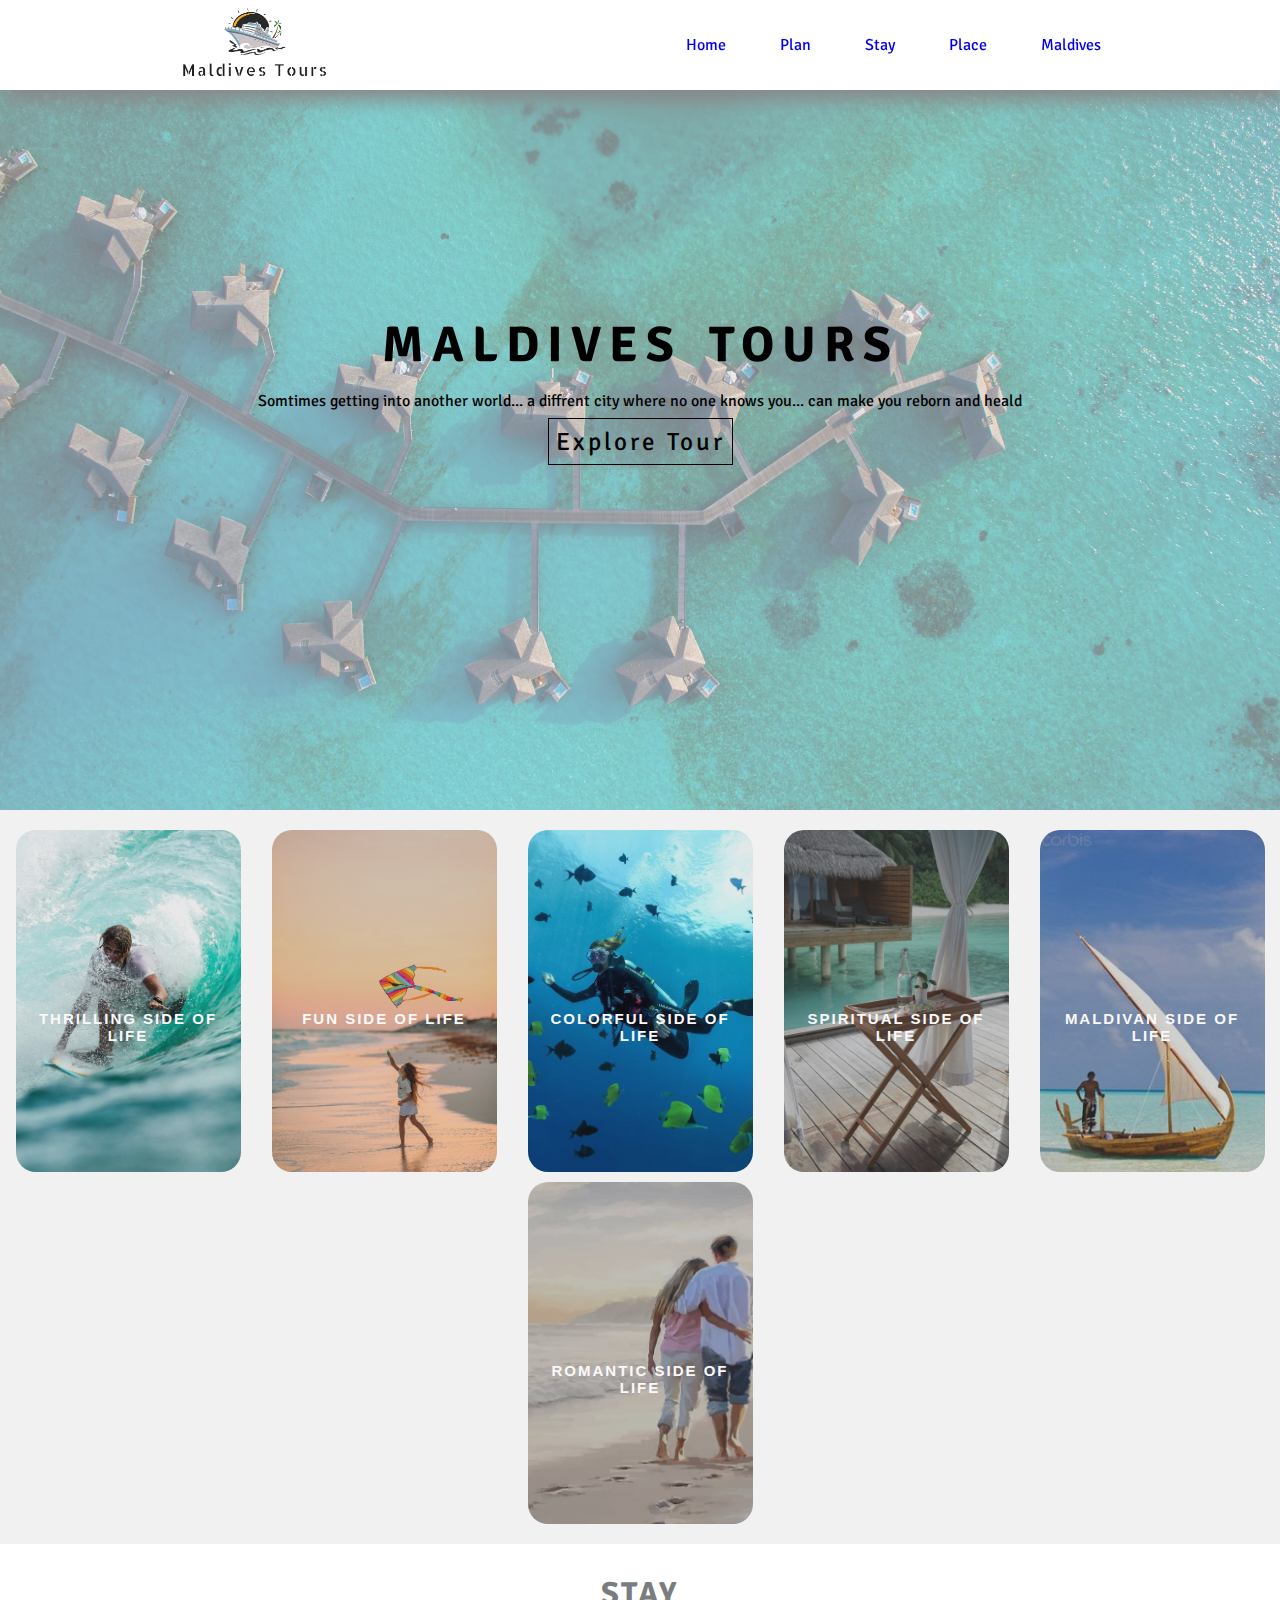
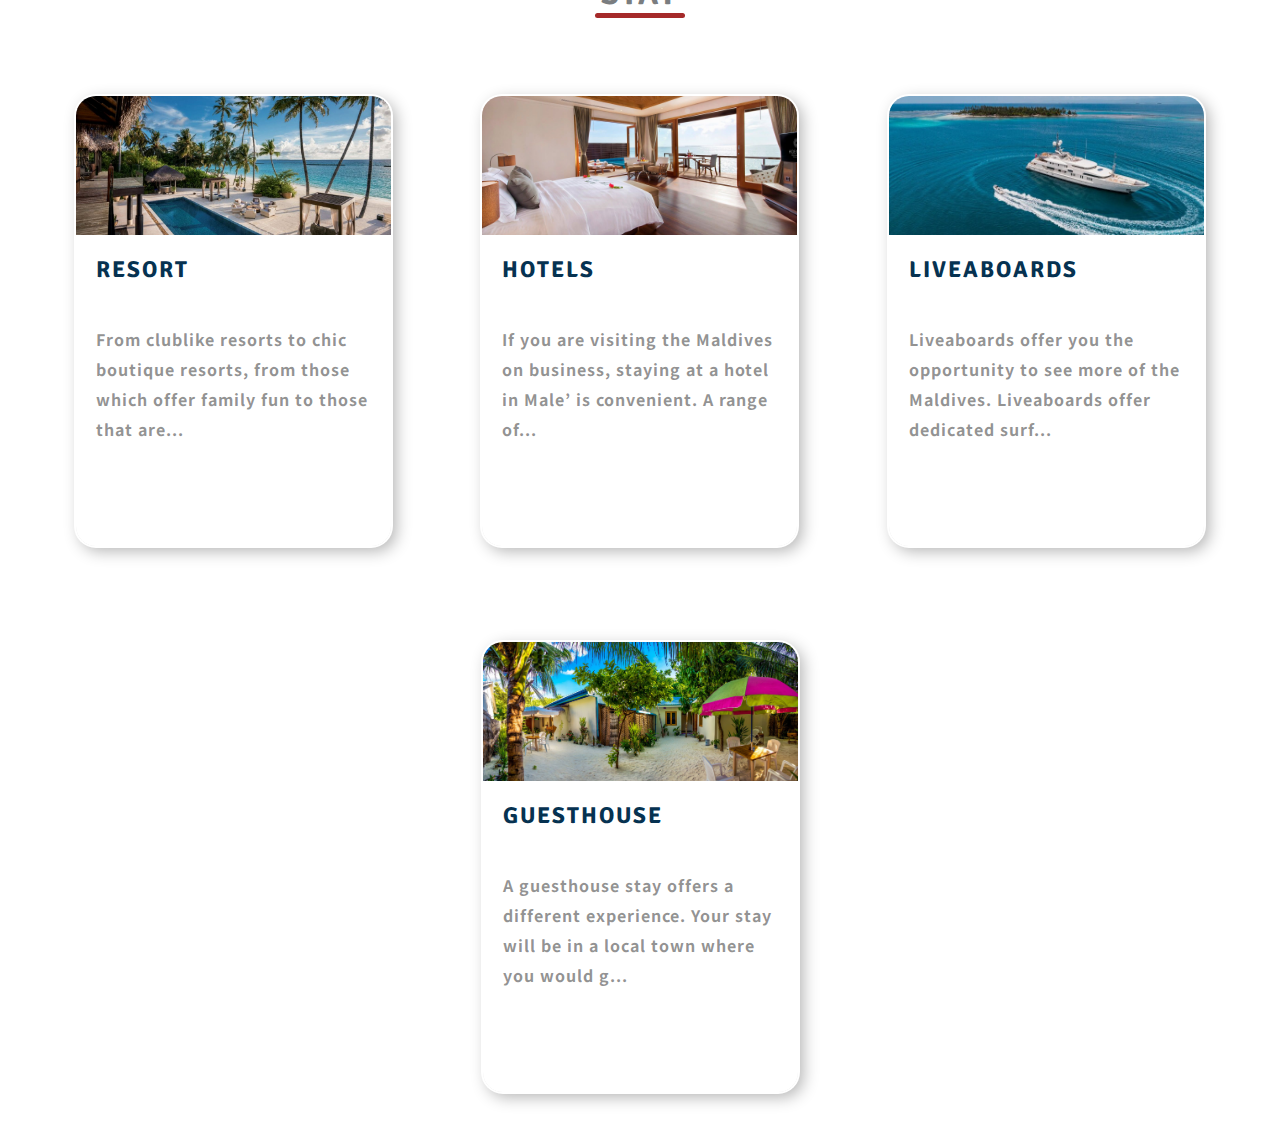
<file: index.html>
<!DOCTYPE html>
<html lang="en">
<head>
    <meta charset="UTF-8">
    <meta http-equiv="X-UA-Compatible" content="IE=edge">
    <meta name="viewport" content="width=device-width, initial-scale=1.0">
    <link rel="stylesheet" href="style.css">
    <link rel="preconnect" href="https://fonts.gstatic.com">
<link href="https://fonts.googleapis.com/css2?family=Noto+Sans+JP:wght@300&display=swap" rel="stylesheet">
<link href="https://fonts.googleapis.com/css2?family=Signika:wght@500&display=swap" rel="stylesheet">
<link href="https://fonts.googleapis.com/css2?family=Signika:wght@500&display=swap" rel="stylesheet">
    <title>Visit Maldives - Ayada Maldives</title>
</head>
<body>
    <div class="main-container">
        <div class="nav">
            <div class="logo">
                <img src="Image\logoF.png" alt="" height=""  width="200vh">
            </div>
            <nav class="nav-links">
                <a href="index.html">Home</a>
                <a href="plan.html">Plan</a>
                <a href="stay.html">Stay</a>
                <a href="#">Place</a>
                <a href="#">Maldives</a>
            </nav>
            <div class="lines">
                <span></span>
                <span></span>
                <span></span>
            </div>
        </div>
        <div class="slider" id="slider">
            <div class="text">
                <div class="sub-text">
                    <h1>Maldives tours</h1>
                    <p>Somtimes getting into another world... a diffrent city where no one knows you... can make you reborn and heald</p>
                    <a href="#tours">Explore Tour</a>
                </div>
            </div>
            <figure>
                <img src="Image\image1.jpg" alt="" height="">
                <img src="Image\image2.jpg" alt="">
                <img src="Image\image3.jpg" alt="">
                <img src="Image\image4.jpg" alt="">
                <img src="Image\image5.jpg" alt="">
            </figure>
        </div>
    </div>
    <main>
        <div class="section-1">
            <a href="plan_pic1.html">
                <div class="pic1">
                    <h3>Thrilling side of life</h3>
                </div>
            </a>
            <a href="plan_pic2.html">
                <div class="pic2">
                    <h3>Fun side of life</h3>
                </div>
            </a>
            <a href="plan_pic3.html">
                <div class="pic3">
                    <h3>Colorful side of life</h3>
                </div>
            </a>
            <a href="plan_pic4.html">
                <div class="pic4">
                    <h3>Spiritual side of life</h3>
                </div>
            </a>
            <a href="plan_pic5.html">
                <div class="pic5">
                    <h3>Maldivan side of life</h3>
                </div>
            </a>
            <a href="plan_pic6.html">
                <div class="pic6">
                    <h3>Romantic side of life</h3>
                </div>
            </a>
        </div>
        <div class="section-2">
            <h1>Stay</h1>
            <div class="sec-2-h1-line">
                <div class="line"> </div>
            </div>
            <div class="stay">
                <div class="resort">
                    <div class="sub-resort-1"></div>
                    <div class="sub-resort-2">
                        <h2>Resort</h2>
                        <h4>From clublike resorts to chic boutique resorts, from those which offer family fun to those that are...</h4>
                    </div>
                </div>
                <div class="hotels">
                    <div class="sub-hotels-1"></div>
                    <div class="sub-hotels-2">
                        <h2>Hotels</h2>
                        <h4>If you are visiting the Maldives on business, staying at a hotel in Male’ is convenient. A range of...</h4>
                    </div>
                </div>
                <div class="liveaboards">
                    <div class="sub-liveaboards-1"></div>
                    <div class="sub-liveaboards-2">
                        <h2>Liveaboards</h2>
                        <h4>Liveaboards offer you the opportunity to see more of the Maldives. Liveaboards offer dedicated surf...</h4>
                    </div>
                </div>
                <div class="guesthouse">
                    <div class="sub-guesthouse-1"></div>
                    <div class="sub-guesthouse-2">
                        <h2>Guesthouse</h2>
                        <h4>A guesthouse stay offers a different experience. Your stay will be in a local town where you would g...</h4>
                    </div>
                </div>
            </div>
        </div>
    </main>

</body>
</html>
</file>
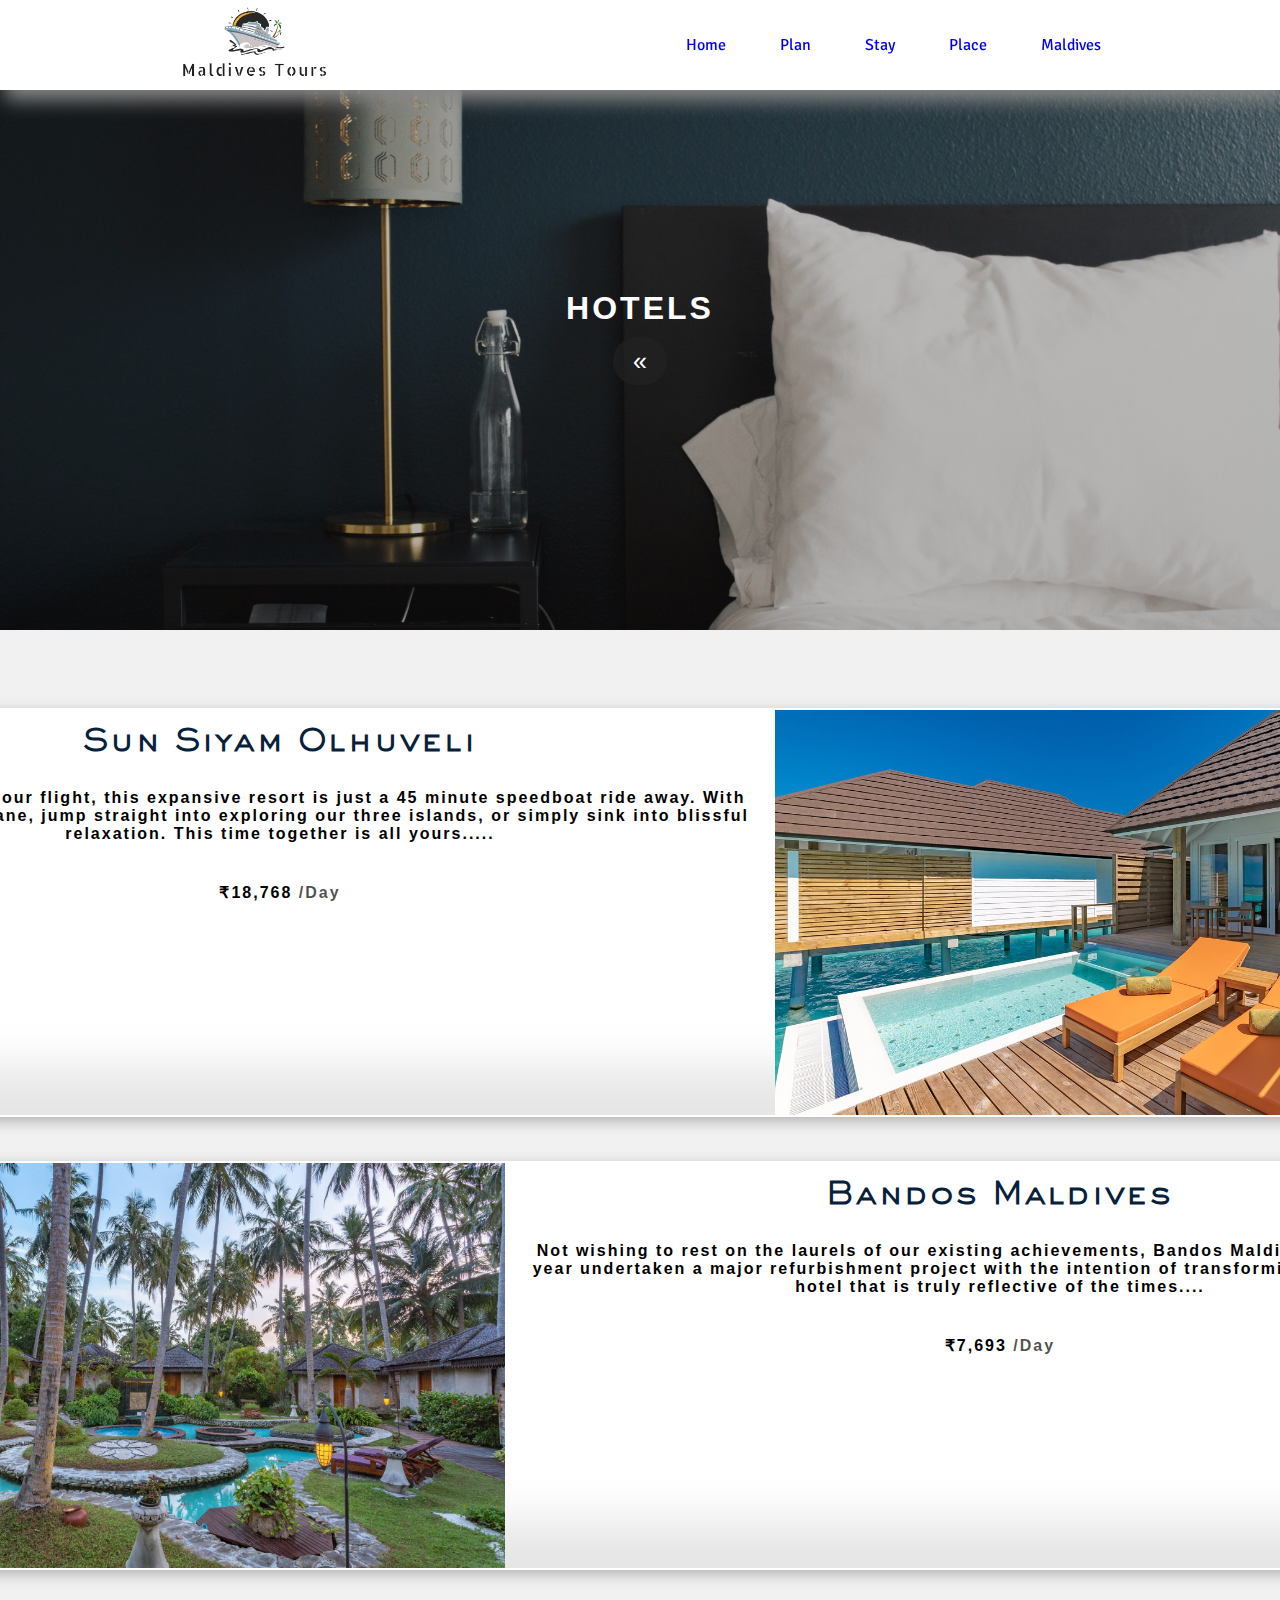
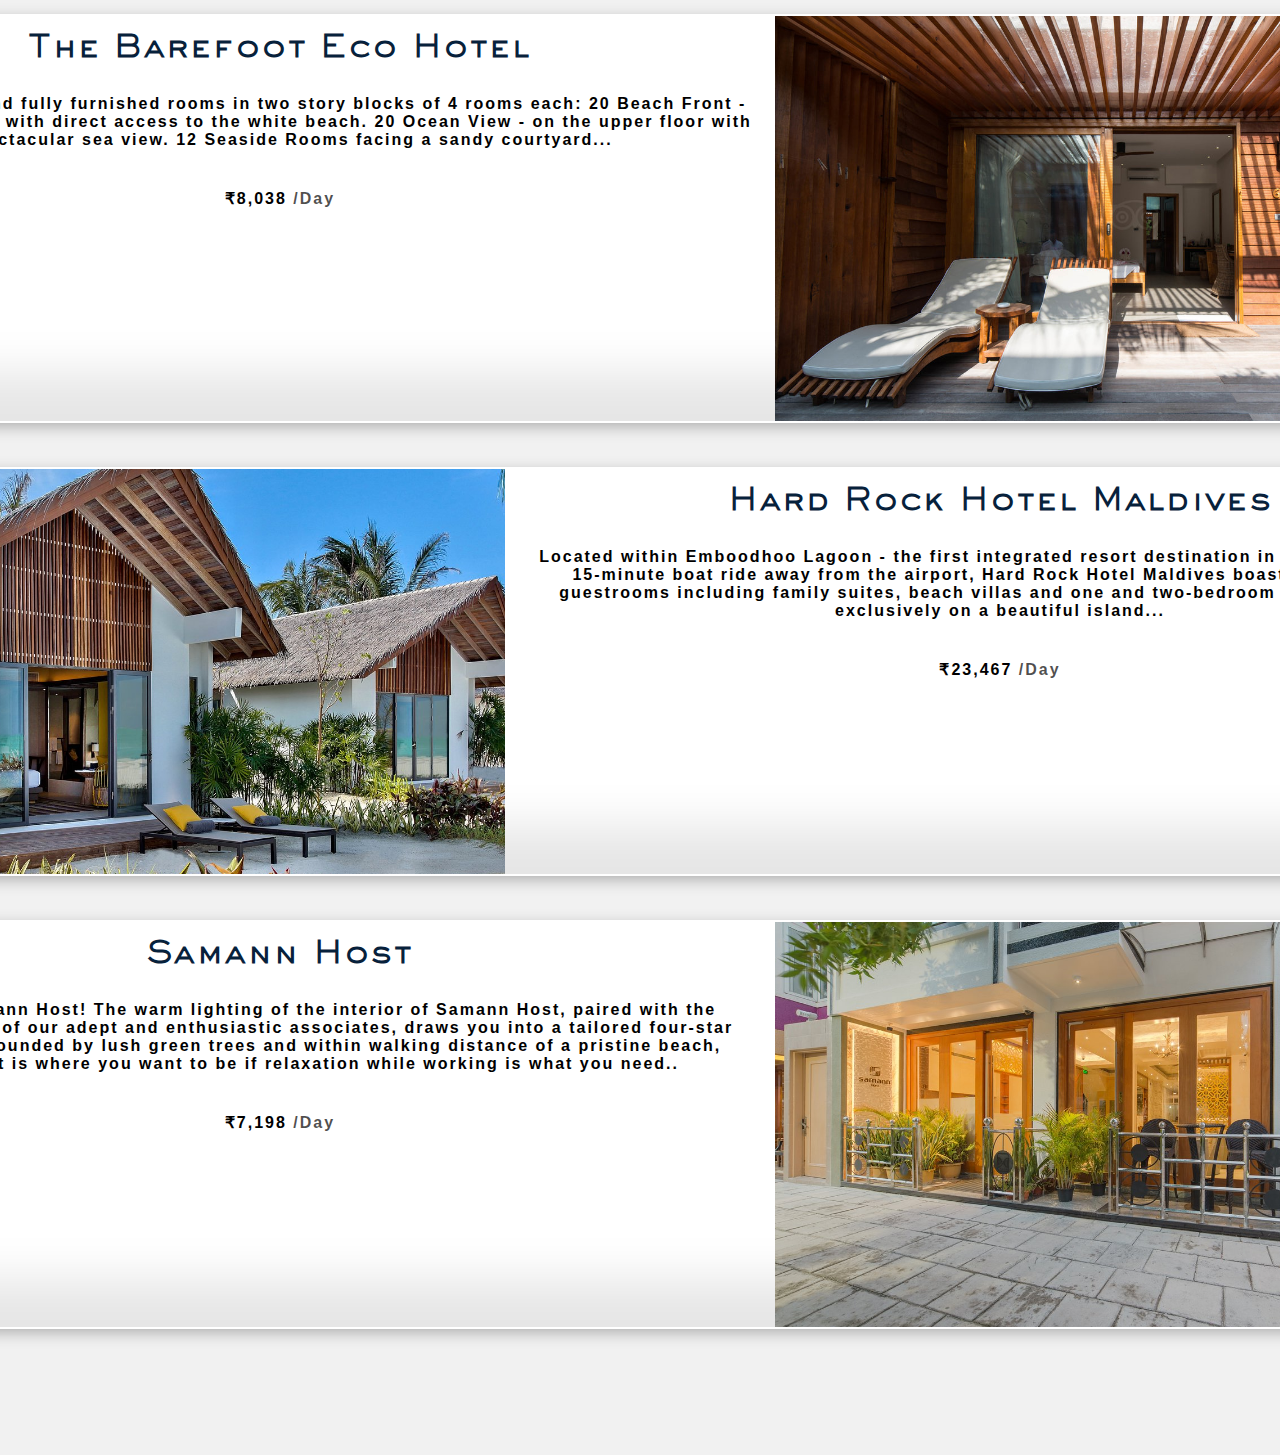
<file: hotels.html>
<!DOCTYPE html>
<html lang="en">
<head>
    <meta charset="UTF-8">
    <meta http-equiv="X-UA-Compatible" content="IE=edge">
    <meta name="viewport" content="width=device-width, initial-scale=1.0">
    <link rel="stylesheet" href="style.css">
    <link rel="stylesheet" href="planstyle.css">
    <link rel="stylesheet" href="staystyle.css">
    <link rel="stylesheet" href="staydetails.css">
    <link rel="preconnect" href="https://fonts.gstatic.com">
<link href="https://fonts.googleapis.com/css2?family=Signika:wght@500&display=swap" rel="stylesheet">
<link href="https://fonts.googleapis.com/css2?family=Noto+Sans+JP:wght@300&display=swap" rel="stylesheet">
    <title>Visit Maldives - Hotels</title>
</head>
<body>
    <div class="main-container">
        <div class="nav">
            <div class="logo">
                <img src="Image\logoF.png" alt="" height=""  width="200vh">
            </div>
            <nav class="nav-links">
                <a href="index.html">Home</a>
                <a href="plan.html">Plan</a>
                <a href="stay.html">Stay</a>
                <a href="#">Place</a>
                <a href="#">Maldives</a>
            </nav>
            <div class="lines">
                <span></span>
                <span></span>
                <span></span>
            </div>
        </div>
    </div>
    <div class="hotels-bg">
            <h1>Hotels</h1>
            <a href="stay.html">&laquo;</a>
    </div>
    <div class="hotels-details">
        <div class="hotel1">
            <div class="sub-hotel1-2">
                <h2>Sun Siyam Olhuveli</h2>
                <h4>From stepping off your flight, this expansive resort is just a 45 minute speedboat ride away. With no need for a seaplane, jump straight into exploring our three islands, or simply sink into blissful relaxation. This time together is all yours.....</h4>
                <h4>&#x20B9;18,768 <span>/Day</span> </h4>
            </div>
            <div class="sub-hotel1-1"></div>
        </div>
        <div class="hotel2">
            <div class="sub-hotel2-1"></div>
            <div class="sub-hotel2-2">
                <h2>Bandos Maldives</h2>
                <h4>Not wishing to rest on the laurels of our existing achievements, Bandos Maldives had in the past year undertaken a major refurbishment project with the intention of transforming ourselves into a hotel that is truly reflective of the times....</h4>
                <h4>&#x20B9;7,693 <span>/Day</span> </h4>
            </div>
        </div>
        <div class="hotel3">
            <div class="sub-hotel3-2">
                <h2>The Barefoot Eco Hotel</h2>
                <h4>40 high standard and fully furnished rooms in two story blocks of 4 rooms each: 20 Beach Front - on the ground floor, with direct access to the white beach. 20 Ocean View - on the upper floor with a spectacular sea view. 12 Seaside Rooms facing a sandy courtyard...</h4>
                <h4>&#x20B9;8,038 <span>/Day</span> </h4>
            </div>
            <div class="sub-hotel3-1"></div>
        </div>
        <div class="hotel4">
            <div class="sub-hotel4-1"></div>
            <div class="sub-hotel4-2">
                <h2>Hard Rock Hotel Maldives</h2>
                <h4>Located within Emboodhoo Lagoon - the first integrated resort destination in the Maldives and a 15-minute boat ride away from the airport, Hard Rock Hotel Maldives boasts 178 spacious guestrooms including family suites, beach villas and one and two-bedroom overwater villas, exclusively on a beautiful island...</h4>
                <h4>&#x20B9;23,467 <span>/Day</span> </h4>
            </div>
        </div>
        <div class="hotel5">
            <div class="sub-hotel5-2">
                <h2>Samann Host</h2>
                <h4>Marhaba to Samann Host! The warm lighting of the interior of Samann Host, paired with the welcoming smiles of our adept and enthusiastic associates, draws you into a tailored four-star experience. Surrounded by lush green trees and within walking distance of a pristine beach, Samann Host is where you want to be if relaxation while working is what you need..</h4>
                <h4>&#x20B9;7,198 <span>/Day</span> </h4>
            </div>
            <div class="sub-hotel5-1"></div>
        </div>   
    </div>
</body>
</html>
</file>
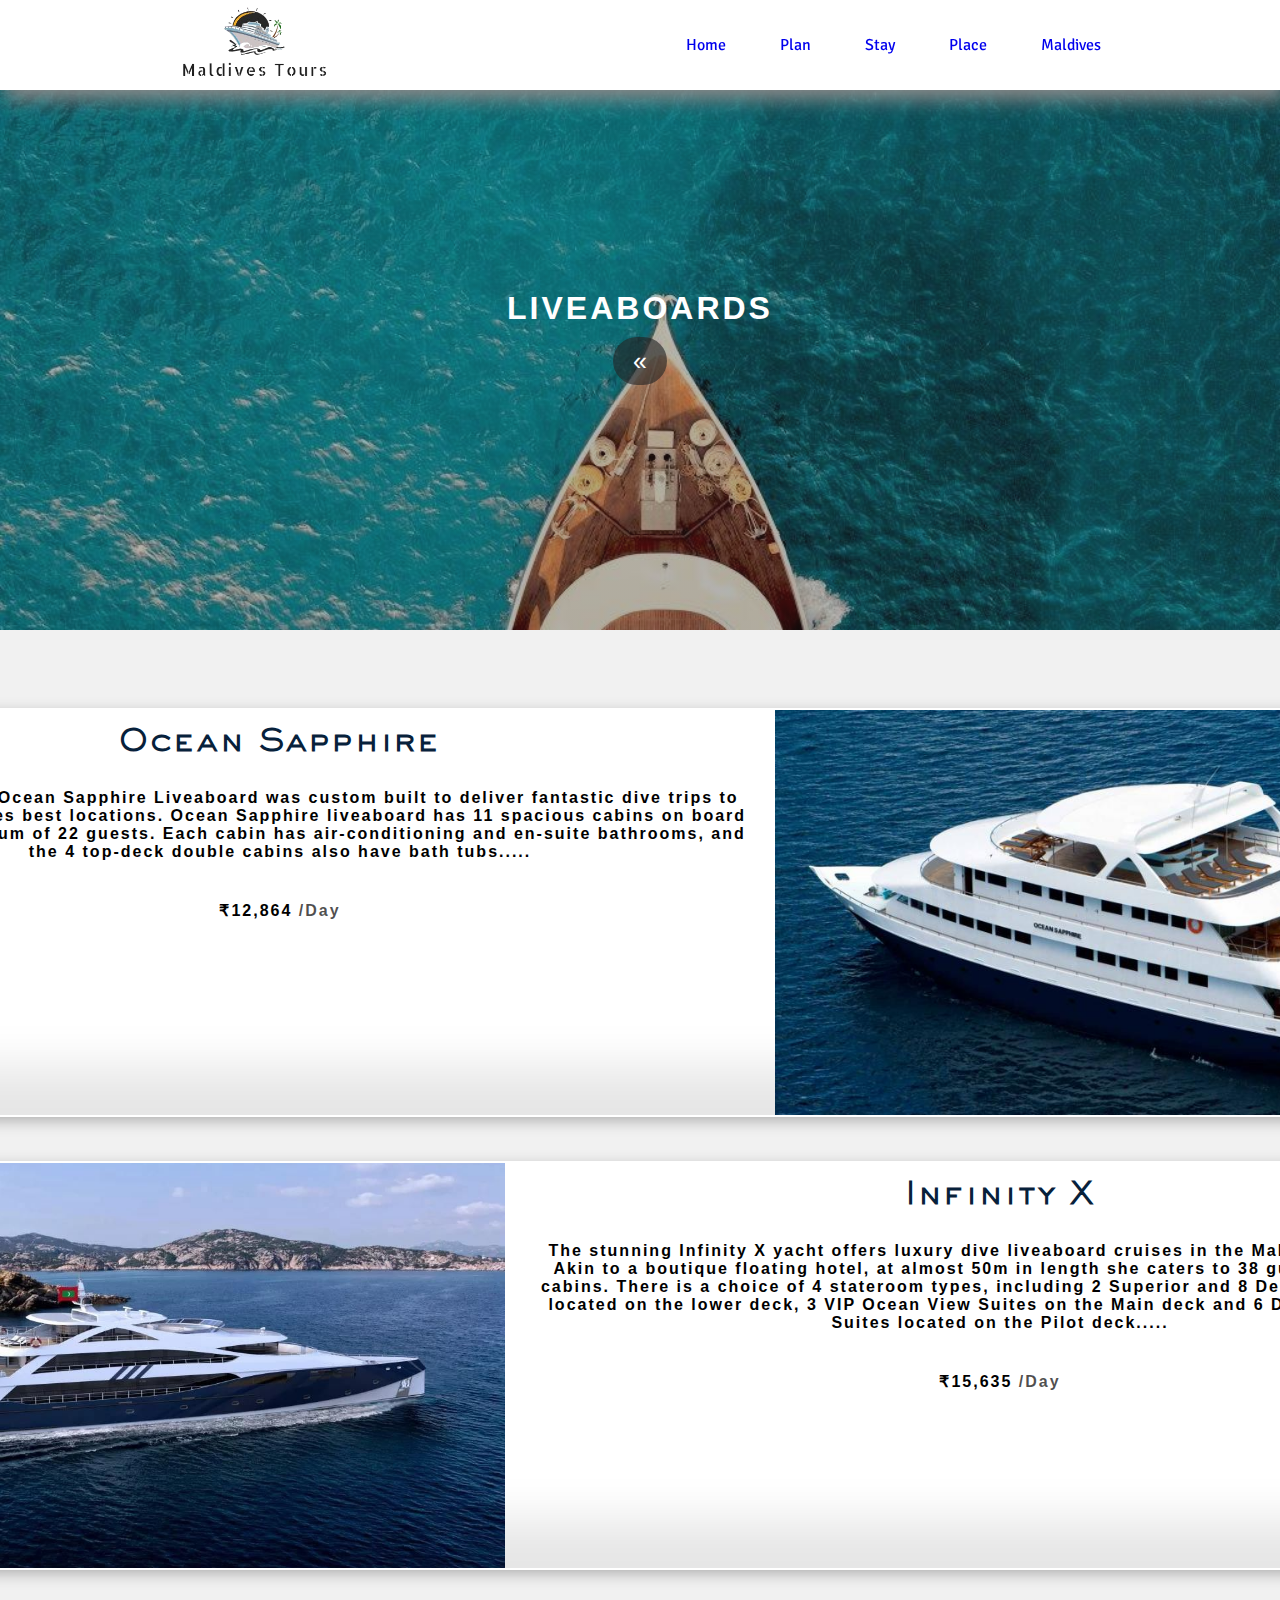
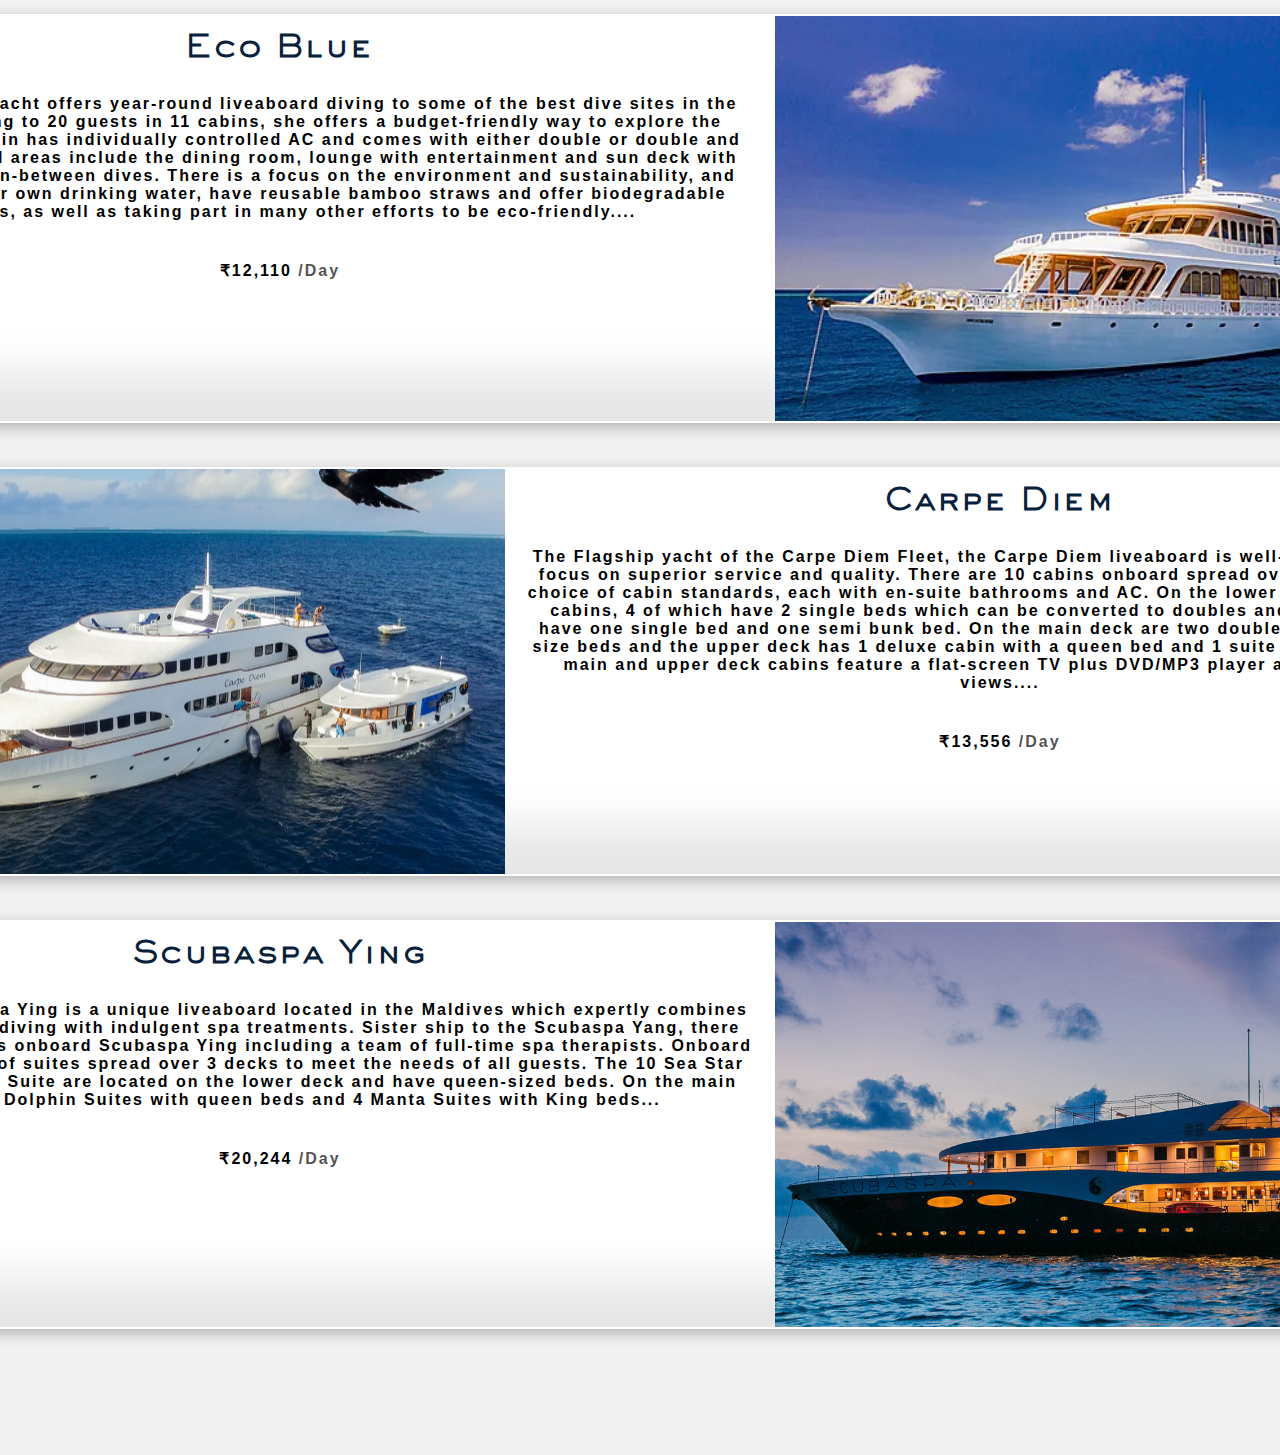
<file: liveaboards.html>
<!DOCTYPE html>
<html lang="en">
<head>
    <meta charset="UTF-8">
    <meta http-equiv="X-UA-Compatible" content="IE=edge">
<link href="https://fonts.googleapis.com/css2?family=Signika:wght@500&display=swap" rel="stylesheet">
<meta name="viewport" content="width=device-width, initial-scale=1.0">
    <link rel="stylesheet" href="style.css">
    <link rel="stylesheet" href="planstyle.css">
    <link rel="stylesheet" href="staystyle.css">
    <link rel="stylesheet" href="staydetails.css">
    <link rel="preconnect" href="https://fonts.gstatic.com">
<link href="https://fonts.googleapis.com/css2?family=Noto+Sans+JP:wght@300&display=swap" rel="stylesheet">
    <title>Visit Maldives - liveaboards</title>
</head>
<body>
    <div class="main-container">
        <div class="nav">
            <div class="logo">
                <img src="Image\logoF.png" alt="" height=""  width="200vh">
            </div>
            <nav class="nav-links">
                <a href="index.html">Home</a>
                <a href="plan.html">Plan</a>
                <a href="stay.html">Stay</a>
                <a href="#">Place</a>
                <a href="#">Maldives</a>
            </nav>
            <div class="lines">
                <span></span>
                <span></span>
                <span></span>
            </div>
        </div>
    </div>
    <div class="liveaboards-bg">
            <h1>LiveAboards</h1>
            <a href="stay.html">&laquo;</a>
    </div>
    <div class="liveaboards-details">
        <div class="liveaboards1">
            <div class="sub-liveaboards1-2">
                <h2>Ocean Sapphire</h2>
                <h4>The beautiful 35m Ocean Sapphire Liveaboard was custom built to deliver fantastic dive trips to some of the Maldives best locations. Ocean Sapphire liveaboard has 11 spacious cabins on board to cater to a maximum of 22 guests. Each cabin has air-conditioning and en-suite bathrooms, and the 4 top-deck double cabins also have bath tubs.....</h4>
                <h4>&#x20B9;12,864 <span>/Day</span> </h4>
            </div>
            <div class="sub-liveaboards1-1"></div>
        </div>
        <div class="liveaboards2">
            <div class="sub-liveaboards2-1"></div>
            <div class="sub-liveaboards2-2">
                <h2>Infinity X</h2>
                <h4>The stunning Infinity X yacht offers luxury dive liveaboard cruises in the Maldives year-round. Akin to a boutique floating hotel, at almost 50m in length she caters to 38 guests in 19 lavish cabins. There is a choice of 4 stateroom types, including 2 Superior and 8 Deluxe Double Suites located on the lower deck, 3 VIP Ocean View Suites on the Main deck and 6 Deluxe Ocean View Suites located on the Pilot deck.....</h4>
                <h4>&#x20B9;15,635 <span>/Day</span> </h4>
            </div>
        </div>
        <div class="liveaboards3">
            <div class="sub-liveaboards3-2">
                <h2>Eco Blue</h2>
                <h4>The MV Eco Blue yacht offers year-round liveaboard diving to some of the best dive sites in the Maldives. Catering to 20 guests in 11 cabins, she offers a budget-friendly way to explore the Maldives. Each cabin has individually controlled AC and comes with either double or double and single beds. Social areas include the dining room, lounge with entertainment and sun deck with loungers to relax in-between dives. There is a focus on the environment and sustainability, and they produce their own drinking water, have reusable bamboo straws and offer biodegradable toiletries, as well as taking part in many other efforts to be eco-friendly....</h4>
                <h4>&#x20B9;12,110 <span>/Day</span> </h4>
            </div>
            <div class="sub-liveaboards3-1"></div>
        </div>
        <div class="liveaboards4">
            <div class="sub-liveaboards4-1"></div>
            <div class="sub-liveaboards4-2">
                <h2>Carpe Diem</h2>
                <h4>The Flagship yacht of the Carpe Diem Fleet, the Carpe Diem liveaboard is well-known for having a focus on superior service and quality. There are 10 cabins onboard spread over 3 decks with the choice of cabin standards, each with en-suite bathrooms and AC. On the lower deck are 6 standard cabins, 4 of which have 2 single beds which can be converted to doubles and the other 2 each have one single bed and one semi bunk bed. On the main deck are two double cabins with queen size beds and the upper deck has 1 deluxe cabin with a queen bed and 1 suite with a king bed. All main and upper deck cabins feature a flat-screen TV plus DVD/MP3 player and stunning sea views....</h4>
                <h4>&#x20B9;13,556 <span>/Day</span> </h4>
            </div>
        </div>
        <div class="liveaboards5">
            <div class="sub-liveaboards5-2">
                <h2>Scubaspa Ying</h2>
                <h4>The luxury Scubaspa Ying is a unique liveaboard located in the Maldives which expertly combines world-class scuba diving with indulgent spa treatments. Sister ship to the Scubaspa Yang, there are 30 staff members onboard Scubaspa Ying including a team of full-time spa therapists. Onboard there are a variety of suites spread over 3 decks to meet the needs of all guests. The 10 Sea Star Cabins and Cowrie Suite are located on the lower deck and have queen-sized beds. On the main deck are 3 Dolphin Suites with queen beds and 4 Manta Suites with King beds...</h4>
                <h4>&#x20B9;20,244 <span>/Day</span> </h4>
            </div>
            <div class="sub-liveaboards5-1"></div>
        </div>   
    </div>
</body>
</html>
</file>
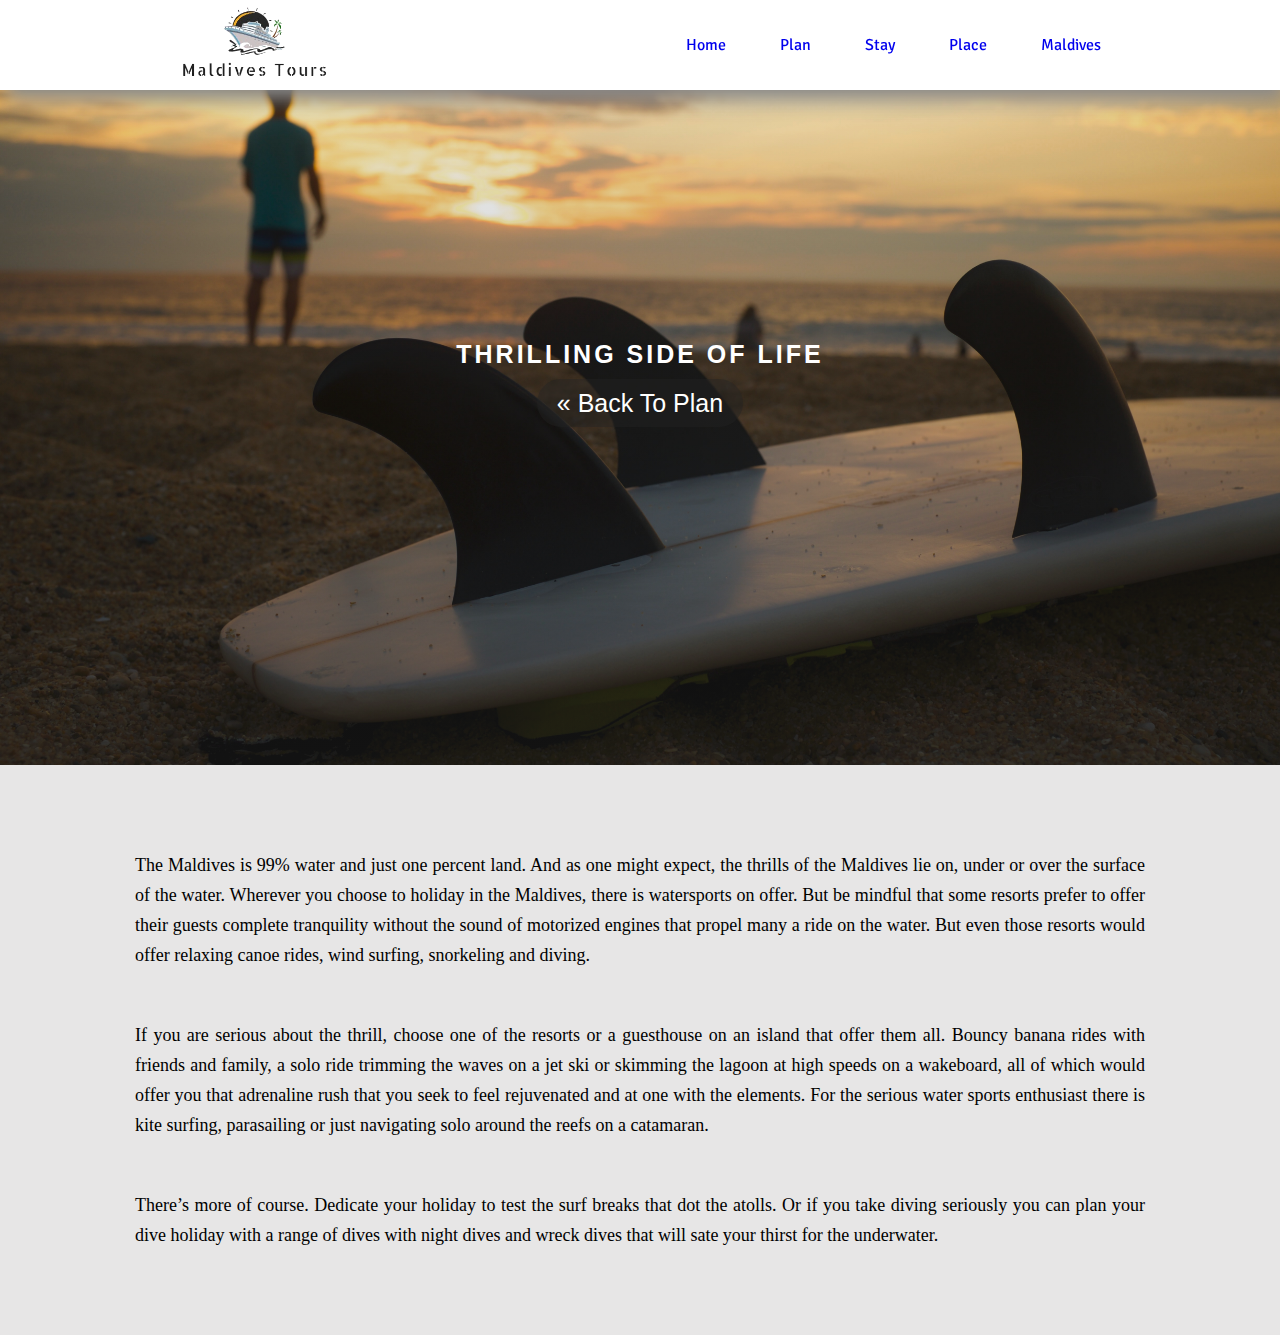
<file: plan_pic1.html>
<!DOCTYPE html>
<html lang="en">
<head>
    <meta charset="UTF-8">
    <meta http-equiv="X-UA-Compatible" content="IE=edge">
<link href="https://fonts.googleapis.com/css2?family=Signika:wght@500&display=swap" rel="stylesheet">
<meta name="viewport" content="width=device-width, initial-scale=1.0">
    <link rel="stylesheet" href="style.css">
    <link rel="stylesheet" href="planstyle.css">
    <link rel="stylesheet" href="planpic.css">
    <title>plan_pic1</title>
</head>
<body>
    <div class="main-container">
        <div class="nav">
            <div class="logo">
                <img src="Image\logoF.png" alt="" height=""  width="200vh">
            </div>
            <nav class="nav-links">
                <a href="index.html">Home</a>
                <a href="plan.html">Plan</a>
                <a href="#">Stay</a>
                <a href="#">Place</a>
                <a href="#">Maldives</a>
            </nav>
            <div class="lines">
                <span></span>
                <span></span>
                <span></span>
            </div>
        </div>
    </div>
    <div class="plan-pic1-maincontainer">
        <div class="plan-pic1-bg">
            <div class="plan-pic1-back">
                <h1>Thrilling Side Of Life</h1>
                <a href="plan.html">&laquo; Back To Plan</a>
            </div>
        </div>
        <div class="plan-pic1-p">
            <div class="plan-pic1-sub-p">
                <div class="plan-pic1-p1">
                <p>The Maldives is 99% water and just one percent land. And as one might expect, the thrills of the Maldives lie on, under or over the surface of the water. Wherever you choose to holiday in the Maldives, there is watersports on offer. But be mindful that some resorts prefer to offer their guests complete tranquility without the sound of motorized engines that propel many a ride on the water. But even those resorts would offer relaxing canoe rides, wind surfing, snorkeling and diving.</p>
                </div>
                <div class="plan-pic1-p1">
                    <p>If you are serious about the thrill, choose one of the resorts or a guesthouse on an island that offer them all. Bouncy banana rides with friends and family, a solo ride trimming the waves on a jet ski or skimming the lagoon at high speeds on a wakeboard, all of which would offer you that adrenaline rush that you seek to feel rejuvenated and at one with the elements. For the serious water sports enthusiast there is kite surfing, parasailing or just navigating solo around the reefs on a catamaran. </p>
                </div>
                <div class="plan-pic1-p1">
                    <p>There’s more of course. Dedicate your holiday to test the surf breaks that dot the atolls. Or if you take diving seriously you can plan your dive holiday with a range of dives with night dives and wreck dives that will sate your thirst for the underwater.</p>
                </div>
            </div>
        </div>
    </div>
</body>
</html>
</file>
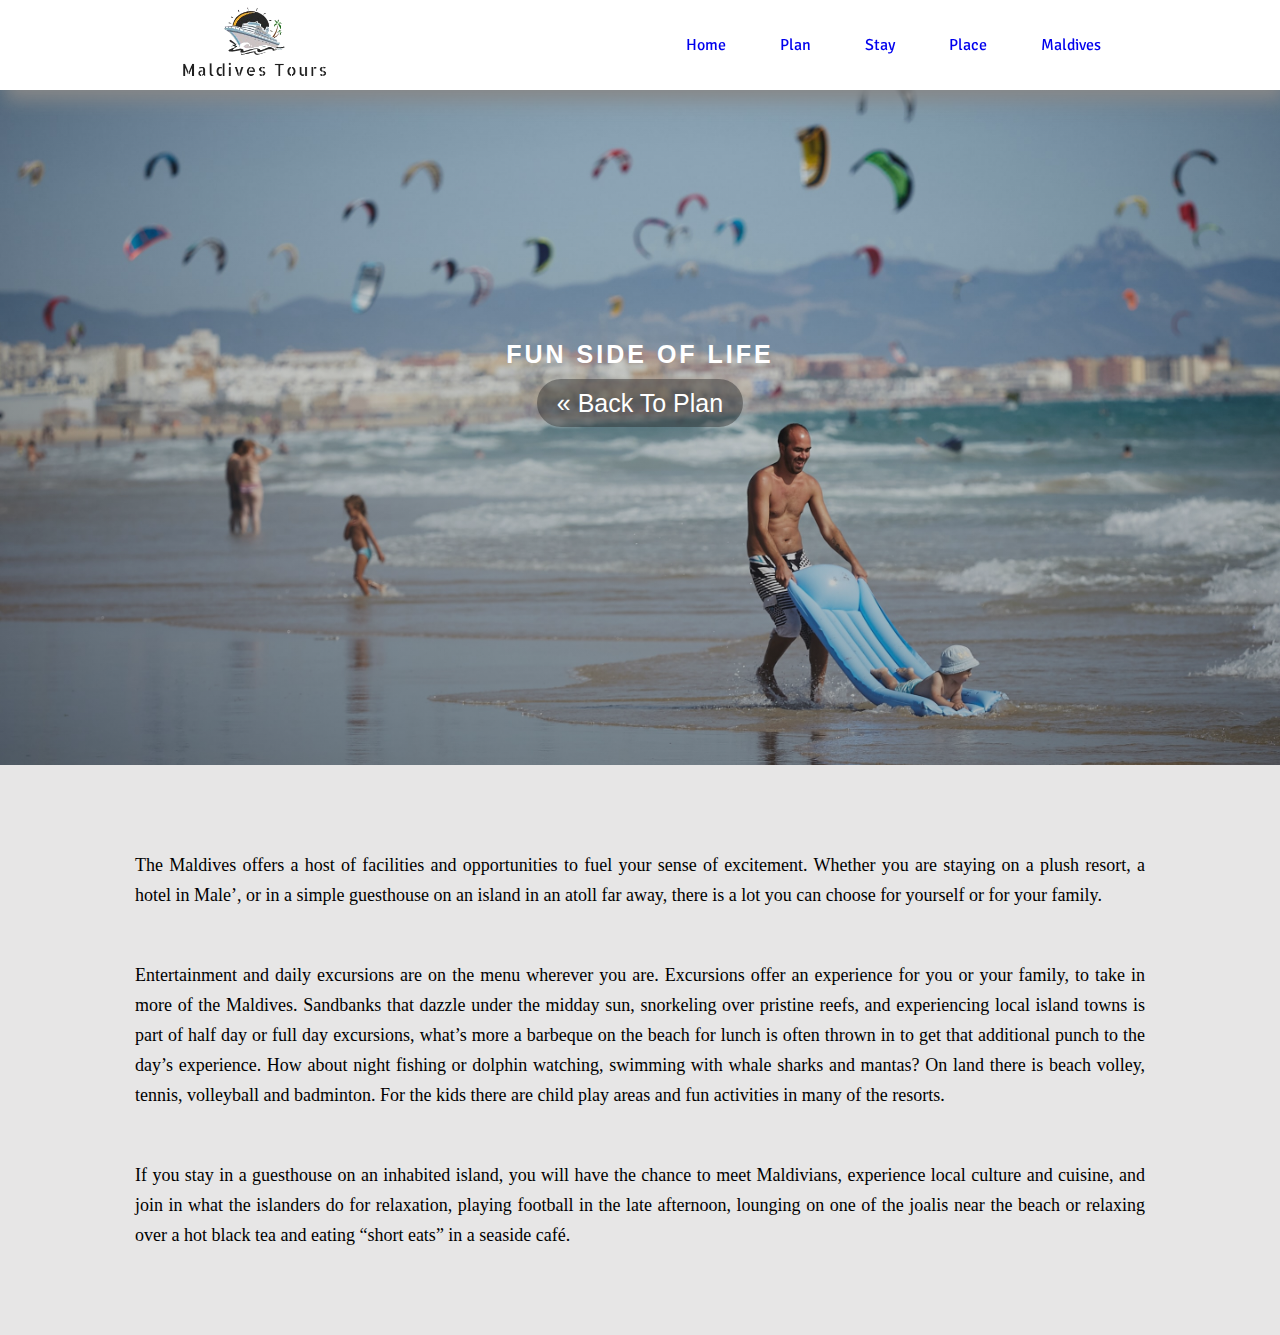
<file: plan_pic2.html>
<!DOCTYPE html>
<html lang="en">
<head>
    <meta charset="UTF-8">
    <meta http-equiv="X-UA-Compatible" content="IE=edge">
<link href="https://fonts.googleapis.com/css2?family=Signika:wght@500&display=swap" rel="stylesheet">
<meta name="viewport" content="width=device-width, initial-scale=1.0">
    <link rel="stylesheet" href="style.css">
    <link rel="stylesheet" href="planstyle.css">
    <link rel="stylesheet" href="planpic.css">
    <title>plan_pic2</title>
</head>
<body>
    <div class="main-container">
        <div class="nav">
            <div class="logo">
                <img src="Image\logoF.png" alt="" height=""  width="200vh">
            </div>
            <nav class="nav-links">
                <a href="index.html">Home</a>
                <a href="plan.html">Plan</a>
                <a href="#">Stay</a>
                <a href="#">Place</a>
                <a href="#">Maldives</a>
            </nav>
            <div class="lines">
                <span></span>
                <span></span>
                <span></span>
            </div>
        </div>
    </div>
    <div class="plan-pic1-maincontainer">
        <div class="plan-pic2-bg">
            <div class="plan-pic1-back">
                <h1>Fun Side Of Life</h1>
                <a href="plan.html">&laquo; Back To Plan</a>
            </div>
        </div>
        <div class="plan-pic1-p">
            <div class="plan-pic1-sub-p">
                <div class="plan-pic1-p1">
                <p>The Maldives offers a host of facilities and opportunities to fuel your sense of excitement. Whether you are staying on a plush resort, a hotel in Male’, or in a simple guesthouse on an island in an atoll far away, there is a lot you can choose for yourself or for your family.</p>
                </div>
                <div class="plan-pic1-p1">
                    <p>Entertainment and daily excursions are on the menu wherever you are. Excursions offer an experience for you or your family, to take in more of the Maldives. Sandbanks that dazzle under the midday sun, snorkeling over pristine reefs, and experiencing local island towns is part of half day or full day excursions, what’s more a barbeque on the beach for lunch is often thrown in to get that additional punch to the day’s experience. How about night fishing or dolphin watching, swimming with whale sharks and mantas? On land there is beach volley, tennis, volleyball and badminton. For the kids there are child play areas and fun activities in many of the resorts. </p>
                </div>
                <div class="plan-pic1-p1">
                    <p>If you stay in a guesthouse on an inhabited island, you will have the chance to meet Maldivians, experience local culture and cuisine, and join in what the islanders do for relaxation, playing football in the late afternoon, lounging on one of the joalis near the beach or relaxing over a hot black tea and eating “short eats” in a seaside café.</p>
                </div>
            </div>
        </div>
    </div>
</body>
</html>
</file>
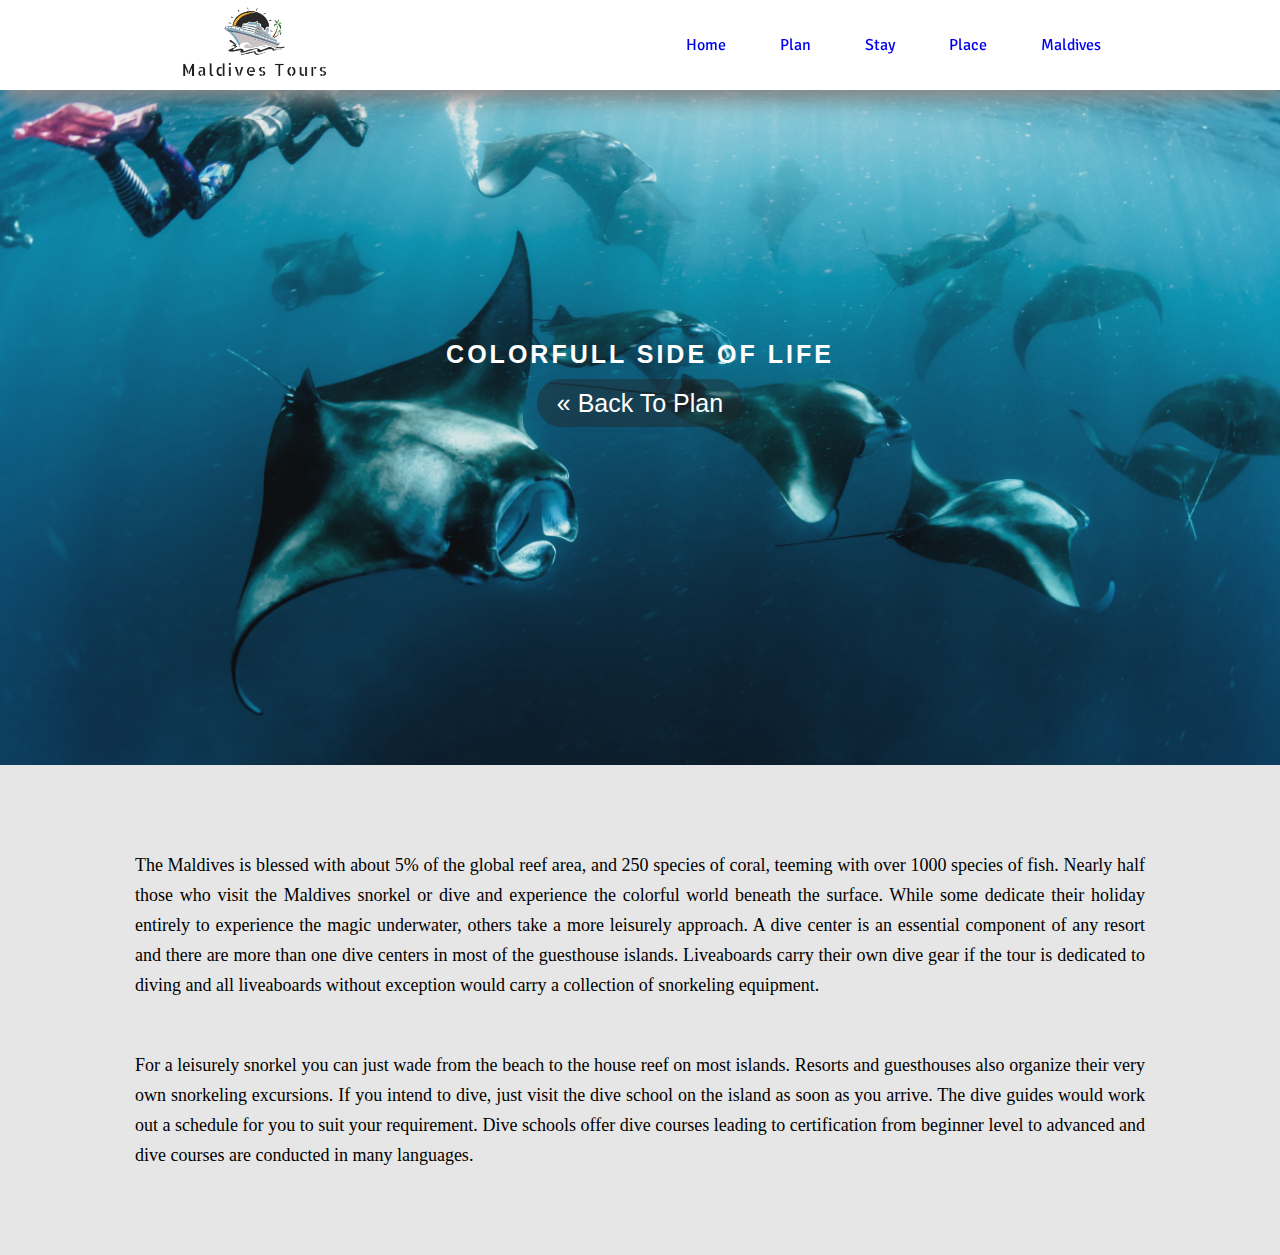
<file: plan_pic3.html>
<!DOCTYPE html>
<html lang="en">
<head>
    <meta charset="UTF-8">
    <meta http-equiv="X-UA-Compatible" content="IE=edge">
<link href="https://fonts.googleapis.com/css2?family=Signika:wght@500&display=swap" rel="stylesheet">
<meta name="viewport" content="width=device-width, initial-scale=1.0">
    <link rel="stylesheet" href="style.css">
    <link rel="stylesheet" href="planstyle.css">
    <link rel="stylesheet" href="planpic.css">
    <title>plan_pic3</title>
</head>
<body>
    <div class="main-container">
        <div class="nav">
            <div class="logo">
                <img src="Image\logoF.png" alt="" height=""  width="200vh">
            </div>
            <nav class="nav-links">
                <a href="index.html">Home</a>
                <a href="plan.html">Plan</a>
                <a href="#">Stay</a>
                <a href="#">Place</a>
                <a href="#">Maldives</a>
            </nav>
            <div class="lines">
                <span></span>
                <span></span>
                <span></span>
            </div>
        </div>
    </div>
    <div class="plan-pic1-maincontainer">
        <div class="plan-pic3-bg">
            <div class="plan-pic1-back">
                <h1>Colorfull Side Of Life</h1>
                <a href="plan.html">&laquo; Back To Plan</a>
            </div>
        </div>
        <div class="plan-pic1-p">
            <div class="plan-pic1-sub-p">
                <div class="plan-pic1-p1">
                <p>The Maldives is blessed with about 5% of the global reef area, and 250 species of coral, teeming with over 1000 species of fish. Nearly half those who visit the Maldives snorkel or dive and experience the colorful world beneath the surface. While some dedicate their holiday entirely to experience the magic underwater, others take a more leisurely approach. A dive center is an essential component of any resort and there are more than one dive centers in most of the guesthouse islands. Liveaboards carry their own dive gear if the tour is dedicated to diving and all liveaboards without exception would carry a collection of snorkeling equipment.</p>
                </div>
                <div class="plan-pic1-p1">
                    <p>For a leisurely snorkel you can just wade from the beach to the house reef on most islands. Resorts and guesthouses also organize their very own snorkeling excursions. If you intend to dive, just visit the dive school on the island as soon as you arrive. The dive guides would work out a schedule for you to suit your requirement. Dive schools offer dive courses leading to certification from beginner level to advanced and dive courses are conducted in many languages.</p>
                </div>
                <div class="plan-pic1-p1">
                    <p></p>
                </div>
            </div>
        </div>
    </div>
</body>
</html>
</file>
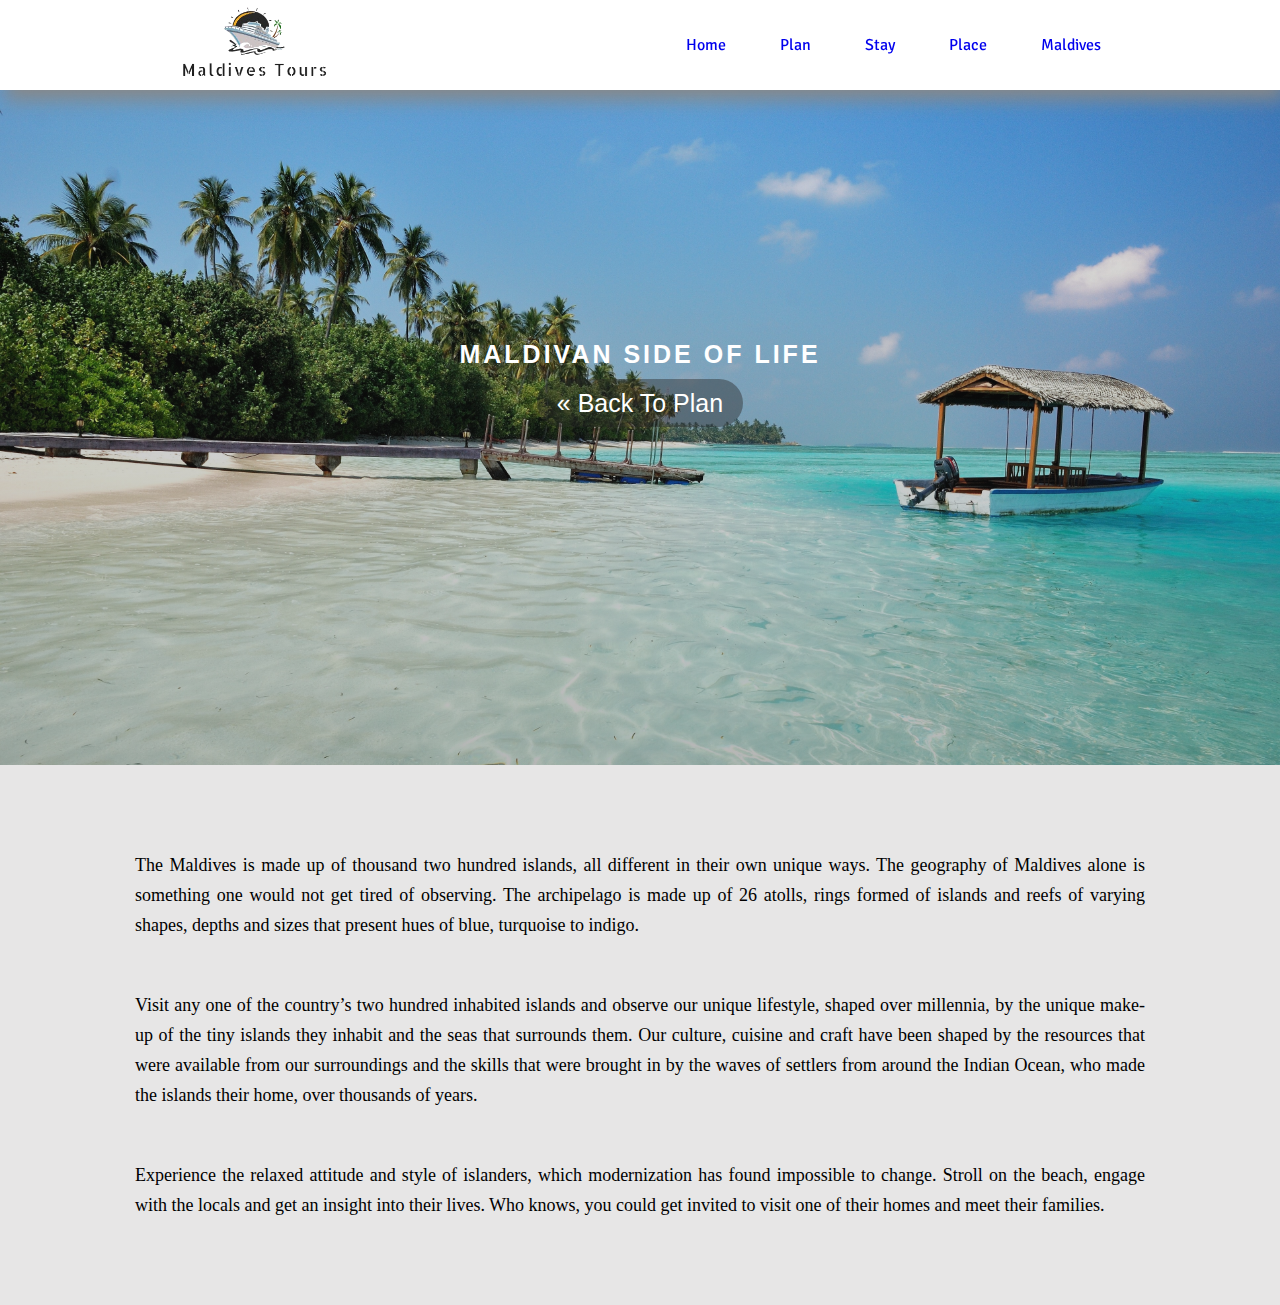
<file: plan_pic5.html>
<!DOCTYPE html>
<html lang="en">
<head>
    <meta charset="UTF-8">
    <meta http-equiv="X-UA-Compatible" content="IE=edge">
    <meta name="viewport" content="width=device-width, initial-scale=1.0">
<link href="https://fonts.googleapis.com/css2?family=Signika:wght@500&display=swap" rel="stylesheet">
    <link rel="stylesheet" href="style.css">
    <link rel="stylesheet" href="planstyle.css">
    <link rel="stylesheet" href="planpic.css">
    <title>plan_pic5</title>
</head>
<body>
    <div class="main-container">
        <div class="nav">
            <div class="logo">
                <img src="Image\logoF.png" alt="" height=""  width="200vh">
            </div>
            <nav class="nav-links">
                <a href="index.html">Home</a>
                <a href="plan.html">Plan</a>
                <a href="#">Stay</a>
                <a href="#">Place</a>
                <a href="#">Maldives</a>
            </nav>
            <div class="lines">
                <span></span>
                <span></span>
                <span></span>
            </div>
        </div>
    </div>
    <div class="plan-pic1-maincontainer">
        <div class="plan-pic5-bg">
            <div class="plan-pic1-back">
                <h1>Maldivan Side Of Life</h1>
                <a href="plan.html">&laquo; Back To Plan</a>
            </div>
        </div>
        <div class="plan-pic1-p">
            <div class="plan-pic1-sub-p">
                <div class="plan-pic1-p1">
                <p>The Maldives is made up of thousand two hundred islands, all different in their own unique ways. The geography of Maldives alone is something one would not get tired of observing. The archipelago is made up of 26 atolls, rings formed of islands and reefs of varying shapes, depths and sizes that present hues of blue, turquoise to indigo. </p>
                </div>
                <div class="plan-pic1-p1">
                    <p>Visit any one of the country’s two hundred inhabited islands and observe our unique lifestyle, shaped over millennia, by the unique make-up of the tiny islands they inhabit and the seas that surrounds them.  Our culture, cuisine and craft have been shaped by the resources that were available from our surroundings and the skills that were brought in by the waves of settlers from around the Indian Ocean, who made the islands their home, over thousands of years. </p>
                </div>
                <div class="plan-pic1-p1">
                    <p>Experience the relaxed attitude and style of islanders, which modernization has found impossible to change. Stroll on the beach, engage with the locals and get an insight into their lives. Who knows, you could get invited to visit one of their homes and meet their families.</p>
                </div>
            </div>
        </div>
    </div>
</body>
</html>
</file>
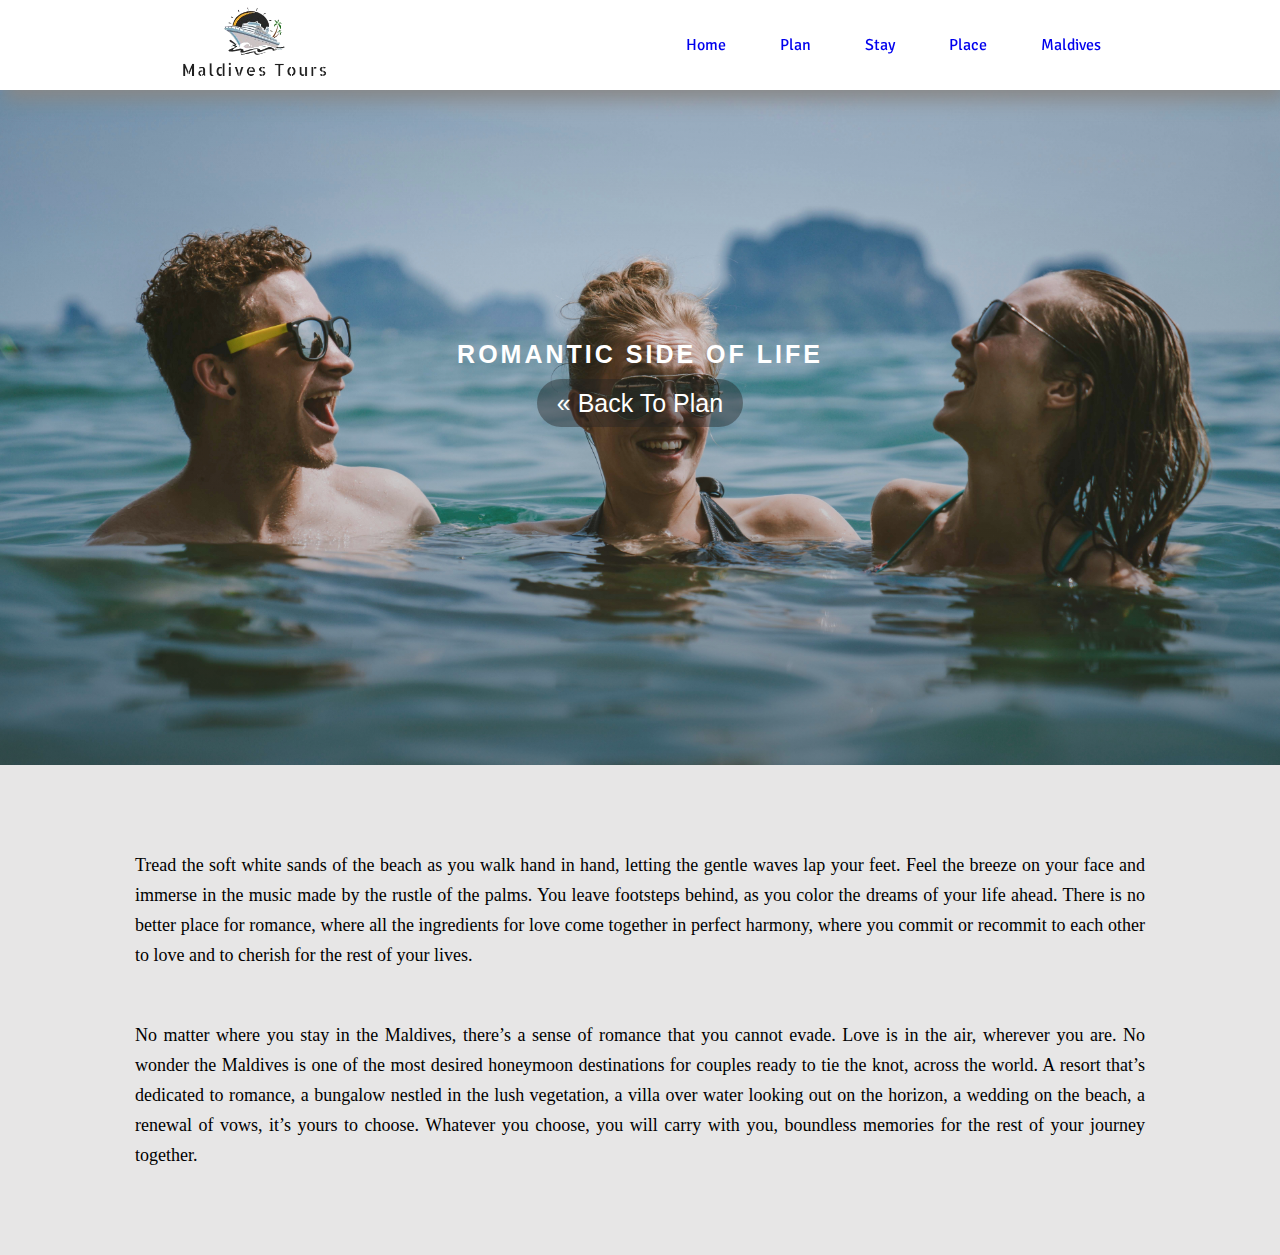
<file: plan_pic6.html>
<!DOCTYPE html>
<html lang="en">
<head>
    <meta charset="UTF-8">
    <meta http-equiv="X-UA-Compatible" content="IE=edge">
    <meta name="viewport" content="width=device-width, initial-scale=1.0">
<link href="https://fonts.googleapis.com/css2?family=Signika:wght@500&display=swap" rel="stylesheet">
    <link rel="stylesheet" href="style.css">
    <link rel="stylesheet" href="planstyle.css">
    <link rel="stylesheet" href="planpic.css">
    <title>plan_pic6</title>
</head>
<body>
    <div class="main-container">
        <div class="nav">
            <div class="logo">
                <img src="Image\logoF.png" alt="" height=""  width="200vh">
            </div>
            <nav class="nav-links">
                <a href="index.html">Home</a>
                <a href="plan.html">Plan</a>
                <a href="#">Stay</a>
                <a href="#">Place</a>
                <a href="#">Maldives</a>
            </nav>
            <div class="lines">
                <span></span>
                <span></span>
                <span></span>
            </div>
        </div>
    </div>
    <div class="plan-pic1-maincontainer">
        <div class="plan-pic6-bg">
            <div class="plan-pic1-back">
                <h1>Romantic Side Of Life</h1>
                <a href="plan.html">&laquo; Back To Plan</a>
            </div>
        </div>
        <div class="plan-pic1-p">
            <div class="plan-pic1-sub-p">
                <div class="plan-pic1-p1">
                <p>Tread the soft white sands of the beach as you walk hand in hand, letting the gentle waves lap your feet. Feel the breeze on your face and immerse in the music made by the rustle of the palms. You leave footsteps behind, as you color the dreams of your life ahead. There is no better place for romance, where all the ingredients for love come together in perfect harmony, where you commit or recommit to each other to love and to cherish for the rest of your lives. </p>
                </div>
                <div class="plan-pic1-p1">
                    <p>No matter where you stay in the Maldives, there’s a sense of romance that you cannot evade. Love is in the air, wherever you are. No wonder the Maldives is one of the most desired honeymoon destinations for couples ready to tie the knot, across the world. A resort that’s dedicated to romance, a bungalow nestled in the lush vegetation, a villa over water looking out on the horizon, a wedding on the beach, a renewal of vows, it’s yours to choose. Whatever you choose, you will carry with you, boundless memories for the rest of your journey together. </p>
                </div>
                <div class="plan-pic1-p1">
                    <p></p>
                </div>
            </div>
        </div>
    </div>
</body>
</html>
</file>
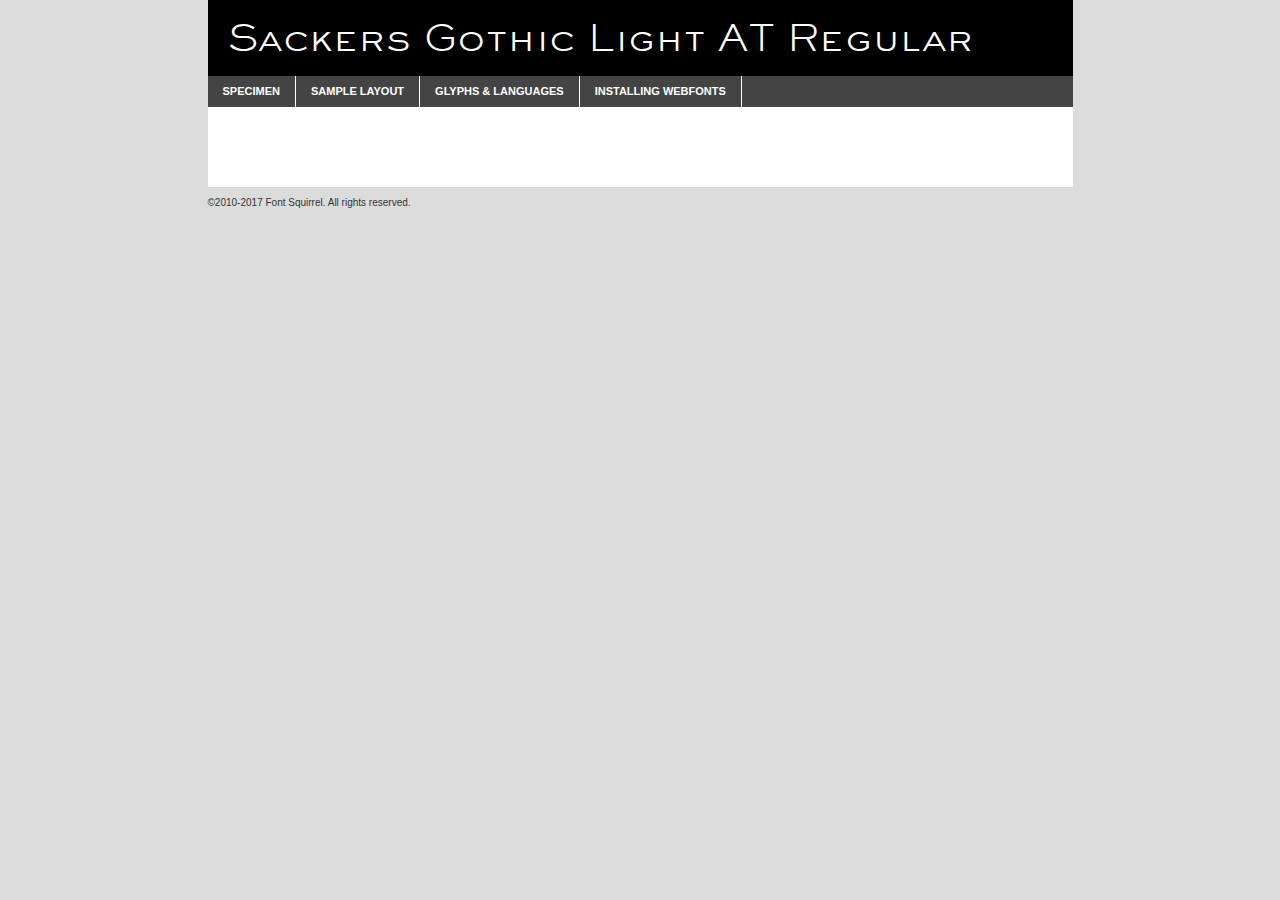
<file: webfontkit-20210325-023627/sackers_gothic_light_at-demo.html>
<!DOCTYPE html PUBLIC "-//W3C//DTD XHTML 1.0 Transitional//EN"
	"http://www.w3.org/TR/xhtml1/DTD/xhtml1-transitional.dtd">

<html xmlns="http://www.w3.org/1999/xhtml" xml:lang="en" lang="en">
<head>
	<meta http-equiv="Content-Type" content="text/html; charset=utf-8" />
	<script src="http://ajax.googleapis.com/ajax/libs/jquery/1.7.2/jquery.min.js" type="text/javascript" charset="utf-8"></script>
	<script type="text/javascript">
	(function($){$.fn.easyTabs=function(option){var param=jQuery.extend({fadeSpeed:"fast",defaultContent:1,activeClass:'active'},option);$(this).each(function(){var thisId="#"+this.id;if(param.defaultContent==''){param.defaultContent=1;}
	if(typeof param.defaultContent=="number")
	{var defaultTab=$(thisId+" .tabs li:eq("+(param.defaultContent-1)+") a").attr('href').substr(1);}else{var defaultTab=param.defaultContent;}
	$(thisId+" .tabs li a").each(function(){var tabToHide=$(this).attr('href').substr(1);$("#"+tabToHide).addClass('easytabs-tab-content');});hideAll();changeContent(defaultTab);function hideAll(){$(thisId+" .easytabs-tab-content").hide();}
	function changeContent(tabId){hideAll();$(thisId+" .tabs li").removeClass(param.activeClass);$(thisId+" .tabs li a[href=#"+tabId+"]").closest('li').addClass(param.activeClass);if(param.fadeSpeed!="none")
	{$(thisId+" #"+tabId).fadeIn(param.fadeSpeed);}else{$(thisId+" #"+tabId).show();}}
	$(thisId+" .tabs li").click(function(){var tabId=$(this).find('a').attr('href').substr(1);changeContent(tabId);return false;});});}})(jQuery);
	</script>
	<link rel="stylesheet" href="specimen_files/specimen_stylesheet.css" type="text/css" charset="utf-8" />
	<link rel="stylesheet" href="stylesheet.css" type="text/css" charset="utf-8" />

	<style type="text/css">
					body{
				font-family: 'sackers_gothic_light_atRg';
							}
		</style>

	<title>Sackers Gothic Light AT Regular Specimen</title>
	
	
	<script type="text/javascript" charset="utf-8">
		$(document).ready(function() {
			$('#container').easyTabs({defaultContent:1});
		});
	</script>
</head>

<body>
<div id="container">
	<div id="header">
		Sackers Gothic Light AT Regular	</div>
	<ul class="tabs">
		<li><a href="#specimen">Specimen</a></li>
		<li><a href="#layout">Sample Layout</a></li>
				<li><a href="#glyphs">Glyphs &amp; Languages</a></li>
		<li><a href="#installing">Installing Webfonts</a></li>
		
	</ul>
	
	<div id="main_content">

		
			<div id="specimen">
		
				<div class="section">
					<div class="grid12 firstcol">
						<div class="huge">AaBb</div>
					</div>
				</div>
		
				<div class="section">
					<div class="glyph_range">A&#x200B;B&#x200b;C&#x200b;D&#x200b;E&#x200b;F&#x200b;G&#x200b;H&#x200b;I&#x200b;J&#x200b;K&#x200b;L&#x200b;M&#x200b;N&#x200b;O&#x200b;P&#x200b;Q&#x200b;R&#x200b;S&#x200b;T&#x200b;U&#x200b;V&#x200b;W&#x200b;X&#x200b;Y&#x200b;Z&#x200b;a&#x200b;b&#x200b;c&#x200b;d&#x200b;e&#x200b;f&#x200b;g&#x200b;h&#x200b;i&#x200b;j&#x200b;k&#x200b;l&#x200b;m&#x200b;n&#x200b;o&#x200b;p&#x200b;q&#x200b;r&#x200b;s&#x200b;t&#x200b;u&#x200b;v&#x200b;w&#x200b;x&#x200b;y&#x200b;z&#x200b;1&#x200b;2&#x200b;3&#x200b;4&#x200b;5&#x200b;6&#x200b;7&#x200b;8&#x200b;9&#x200b;0&#x200b;&amp;&#x200b;.&#x200b;,&#x200b;?&#x200b;!&#x200b;&#64;&#x200b;(&#x200b;)&#x200b;#&#x200b;$&#x200b;%&#x200b;*&#x200b;+&#x200b;-&#x200b;=&#x200b;:&#x200b;;</div>
				</div>
				<div class="section">
					<div class="grid12 firstcol">
						<table class="sample_table">
							<tr><td>10</td><td class="size10">abcdefghijklmnopqrstuvwxyzABCDEFGHIJKLMNOPQRSTUVWXYZ0123456789abcdefghijklmnopqrstuvwxyzABCDEFGHIJKLMNOPQRSTUVWXYZ0123456789abcdefghijklmnopqrstuvwxyzABCDEFGHIJKLMNOPQRSTUVWXYZ</td></tr>
							<tr><td>11</td><td class="size11">abcdefghijklmnopqrstuvwxyzABCDEFGHIJKLMNOPQRSTUVWXYZ0123456789abcdefghijklmnopqrstuvwxyzABCDEFGHIJKLMNOPQRSTUVWXYZ0123456789abcdefghijklmnopqrstuvwxyzABCDEFGHIJKLMNOPQRSTUVWXYZ</td></tr>
							<tr><td>12</td><td class="size12">abcdefghijklmnopqrstuvwxyzABCDEFGHIJKLMNOPQRSTUVWXYZ0123456789abcdefghijklmnopqrstuvwxyzABCDEFGHIJKLMNOPQRSTUVWXYZ0123456789abcdefghijklmnopqrstuvwxyzABCDEFGHIJKLMNOPQRSTUVWXYZ</td></tr>
							<tr><td>13</td><td class="size13">abcdefghijklmnopqrstuvwxyzABCDEFGHIJKLMNOPQRSTUVWXYZ0123456789abcdefghijklmnopqrstuvwxyzABCDEFGHIJKLMNOPQRSTUVWXYZ0123456789abcdefghijklmnopqrstuvwxyzABCDEFGHIJKLMNOPQRSTUVWXYZ</td></tr>
							<tr><td>14</td><td class="size14">abcdefghijklmnopqrstuvwxyzABCDEFGHIJKLMNOPQRSTUVWXYZ0123456789abcdefghijklmnopqrstuvwxyzABCDEFGHIJKLMNOPQRSTUVWXYZ0123456789abcdefghijklmnopqrstuvwxyzABCDEFGHIJKLMNOPQRSTUVWXYZ</td></tr>
							<tr><td>16</td><td class="size16">abcdefghijklmnopqrstuvwxyzABCDEFGHIJKLMNOPQRSTUVWXYZ0123456789abcdefghijklmnopqrstuvwxyzABCDEFGHIJKLMNOPQRSTUVWXYZ</td></tr>
							<tr><td>18</td><td class="size18">abcdefghijklmnopqrstuvwxyzABCDEFGHIJKLMNOPQRSTUVWXYZ0123456789abcdefghijklmnopqrstuvwxyzABCDEFGHIJKLMNOPQRSTUVWXYZ</td></tr>
							<tr><td>20</td><td class="size20">abcdefghijklmnopqrstuvwxyzABCDEFGHIJKLMNOPQRSTUVWXYZ0123456789abcdefghijklmnopqrstuvwxyzABCDEFGHIJKLMNOPQRSTUVWXYZ</td></tr>
							<tr><td>24</td><td class="size24">abcdefghijklmnopqrstuvwxyzABCDEFGHIJKLMNOPQRSTUVWXYZ0123456789abcdefghijklmnopqrstuvwxyzABCDEFGHIJKLMNOPQRSTUVWXYZ</td></tr>
							<tr><td>30</td><td class="size30">abcdefghijklmnopqrstuvwxyzABCDEFGHIJKLMNOPQRSTUVWXYZ0123456789abcdefghijklmnopqrstuvwxyzABCDEFGHIJKLMNOPQRSTUVWXYZ</td></tr>
							<tr><td>36</td><td class="size36">abcdefghijklmnopqrstuvwxyzABCDEFGHIJKLMNOPQRSTUVWXYZ0123456789abcdefghijklmnopqrstuvwxyzABCDEFGHIJKLMNOPQRSTUVWXYZ</td></tr>
							<tr><td>48</td><td class="size48">abcdefghijklmnopqrstuvwxyzABCDEFGHIJKLMNOPQRSTUVWXYZ0123456789abcdefghijklmnopqrstuvwxyzABCDEFGHIJKLMNOPQRSTUVWXYZ</td></tr>
							<tr><td>60</td><td class="size60">abcdefghijklmnopqrstuvwxyzABCDEFGHIJKLMNOPQRSTUVWXYZ0123456789abcdefghijklmnopqrstuvwxyzABCDEFGHIJKLMNOPQRSTUVWXYZ</td></tr>
							<tr><td>72</td><td class="size72">abcdefghijklmnopqrstuvwxyzABCDEFGHIJKLMNOPQRSTUVWXYZ0123456789abcdefghijklmnopqrstuvwxyzABCDEFGHIJKLMNOPQRSTUVWXYZ</td></tr>
							<tr><td>90</td><td class="size90">abcdefghijklmnopqrstuvwxyzABCDEFGHIJKLMNOPQRSTUVWXYZ0123456789abcdefghijklmnopqrstuvwxyzABCDEFGHIJKLMNOPQRSTUVWXYZ</td></tr>
						</table>
				
					</div>
			
				</div>
		
		
		
								<div class="section" id="bodycomparison">


										<div id="xheight">
				<div class="fontbody">&#x25FC;&#x25FC;&#x25FC;&#x25FC;&#x25FC;&#x25FC;&#x25FC;&#x25FC;&#x25FC;&#x25FC;&#x25FC;&#x25FC;&#x25FC;&#x25FC;&#x25FC;&#x25FC;&#x25FC;&#x25FC;&#x25FC;&#x25FC;&#x25FC;&#x25FC;&#x25FC;&#x25FC;&#x25FC;&#x25FC;&#x25FC;&#x25FC;&#x25FC;&#x25FC;&#x25FC;&#x25FC;&#x25FC;&#x25FC;&#x25FC;&#x25FC;&#x25FC;&#x25FC;&#x25FC;&#x25FC;&#x25FC;&#x25FC;&#x25FC;&#x25FC;&#x25FC;&#x25FC;&#x25FC;&#x25FC;&#x25FC;&#x25FC;&#x25FC;&#x25FC;&#x25FC;&#x25FC;&#x25FC;&#x25FC;&#x25FC;&#x25FC;&#x25FC;&#x25FC;&#x25FC;&#x25FC;&#x25FC;&#x25FC;&#x25FC;&#x25FC;&#x25FC;&#x25FC;&#x25FC;&#x25FC;&#x25FC;&#x25FC;&#x25FC;&#x25FC;&#x25FC;&#x25FC;&#x25FC;&#x25FC;&#x25FC;&#x25FC;&#x25FC;&#x25FC;&#x25FC;&#x25FC;&#x25FC;&#x25FC;&#x25FC;&#x25FC;&#x25FC;&#x25FC;&#x25FC;&#x25FC;&#x25FC;&#x25FC;&#x25FC;&#x25FC;&#x25FC;&#x25FC;&#x25FC;body</div><div class="arialbody">body</div><div class="verdanabody">body</div><div class="georgiabody">body</div></div>
										<div class="fontbody" style="z-index:1">
											body<span>Sackers Gothic Light AT Regular</span>
										</div>
										<div class="arialbody" style="z-index:1">
											body<span>Arial</span>
										</div>
										<div class="verdanabody" style="z-index:1">
											body<span>Verdana</span>
										</div>
										<div class="georgiabody" style="z-index:1">
											body<span>Georgia</span>
										</div>



								</div>
		
		
				<div class="section psample psample_row1" id="">
					
					<div class="grid2 firstcol">
						<p class="size10"><span>10.</span>Aenean lacinia bibendum nulla sed consectetur. Fusce dapibus, tellus ac cursus commodo, tortor mauris condimentum nibh, ut fermentum massa justo sit amet risus. Nullam id dolor id nibh ultricies vehicula ut id elit. Cum sociis natoque penatibus et magnis dis parturient montes, nascetur ridiculus mus. Nulla vitae elit libero, a pharetra augue.</p>
			
					</div>
					<div class="grid3">
						<p class="size11"><span>11.</span>Aenean lacinia bibendum nulla sed consectetur. Fusce dapibus, tellus ac cursus commodo, tortor mauris condimentum nibh, ut fermentum massa justo sit amet risus. Nullam id dolor id nibh ultricies vehicula ut id elit. Cum sociis natoque penatibus et magnis dis parturient montes, nascetur ridiculus mus. Nulla vitae elit libero, a pharetra augue.</p>
			
					</div>
					<div class="grid3">
						<p class="size12"><span>12.</span>Aenean lacinia bibendum nulla sed consectetur. Fusce dapibus, tellus ac cursus commodo, tortor mauris condimentum nibh, ut fermentum massa justo sit amet risus. Nullam id dolor id nibh ultricies vehicula ut id elit. Cum sociis natoque penatibus et magnis dis parturient montes, nascetur ridiculus mus. Nulla vitae elit libero, a pharetra augue.</p>
			
					</div>
					<div class="grid4">
						<p class="size13"><span>13.</span>Aenean lacinia bibendum nulla sed consectetur. Fusce dapibus, tellus ac cursus commodo, tortor mauris condimentum nibh, ut fermentum massa justo sit amet risus. Nullam id dolor id nibh ultricies vehicula ut id elit. Cum sociis natoque penatibus et magnis dis parturient montes, nascetur ridiculus mus. Nulla vitae elit libero, a pharetra augue.</p>
			
					</div>
					<div class="white_blend"></div>
					
				</div>
				<div class="section psample psample_row2" id="">
					<div class="grid3 firstcol">
						<p class="size14"><span>14.</span>Aenean lacinia bibendum nulla sed consectetur. Fusce dapibus, tellus ac cursus commodo, tortor mauris condimentum nibh, ut fermentum massa justo sit amet risus. Nullam id dolor id nibh ultricies vehicula ut id elit. Cum sociis natoque penatibus et magnis dis parturient montes, nascetur ridiculus mus. Nulla vitae elit libero, a pharetra augue.</p>
			
					</div>
					<div class="grid4">
						<p class="size16"><span>16.</span>Aenean lacinia bibendum nulla sed consectetur. Fusce dapibus, tellus ac cursus commodo, tortor mauris condimentum nibh, ut fermentum massa justo sit amet risus. Nullam id dolor id nibh ultricies vehicula ut id elit. Cum sociis natoque penatibus et magnis dis parturient montes, nascetur ridiculus mus. Nulla vitae elit libero, a pharetra augue.</p>
			
					</div>
					<div class="grid5">
						<p class="size18"><span>18.</span>Aenean lacinia bibendum nulla sed consectetur. Fusce dapibus, tellus ac cursus commodo, tortor mauris condimentum nibh, ut fermentum massa justo sit amet risus. Nullam id dolor id nibh ultricies vehicula ut id elit. Cum sociis natoque penatibus et magnis dis parturient montes, nascetur ridiculus mus. Nulla vitae elit libero, a pharetra augue.</p>
			
					</div>

					<div class="white_blend"></div>

				</div>
				
				<div class="section psample psample_row3" id="">
					<div class="grid5 firstcol">
						<p class="size20"><span>20.</span>Aenean lacinia bibendum nulla sed consectetur. Fusce dapibus, tellus ac cursus commodo, tortor mauris condimentum nibh, ut fermentum massa justo sit amet risus. Nullam id dolor id nibh ultricies vehicula ut id elit. Cum sociis natoque penatibus et magnis dis parturient montes, nascetur ridiculus mus. Nulla vitae elit libero, a pharetra augue.</p>
					</div>
					<div class="grid7">
						<p class="size24"><span>24.</span>Aenean lacinia bibendum nulla sed consectetur. Fusce dapibus, tellus ac cursus commodo, tortor mauris condimentum nibh, ut fermentum massa justo sit amet risus. Nullam id dolor id nibh ultricies vehicula ut id elit. Cum sociis natoque penatibus et magnis dis parturient montes, nascetur ridiculus mus. Nulla vitae elit libero, a pharetra augue.</p>
					</div>
					
					<div class="white_blend"></div>
					
				</div>
				
				<div class="section psample psample_row4" id="">
					<div class="grid12 firstcol">
						<p class="size30"><span>30.</span>Aenean lacinia bibendum nulla sed consectetur. Fusce dapibus, tellus ac cursus commodo, tortor mauris condimentum nibh, ut fermentum massa justo sit amet risus. Nullam id dolor id nibh ultricies vehicula ut id elit. Cum sociis natoque penatibus et magnis dis parturient montes, nascetur ridiculus mus. Nulla vitae elit libero, a pharetra augue.</p>
					</div>
					<div class="white_blend"></div>
					
				</div>
				
				
				
				<div class="section psample psample_row1 fullreverse">
					<div class="grid2 firstcol">
						<p class="size10"><span>10.</span>Aenean lacinia bibendum nulla sed consectetur. Fusce dapibus, tellus ac cursus commodo, tortor mauris condimentum nibh, ut fermentum massa justo sit amet risus. Nullam id dolor id nibh ultricies vehicula ut id elit. Cum sociis natoque penatibus et magnis dis parturient montes, nascetur ridiculus mus. Nulla vitae elit libero, a pharetra augue.</p>
			
					</div>
					<div class="grid3">
						<p class="size11"><span>11.</span>Aenean lacinia bibendum nulla sed consectetur. Fusce dapibus, tellus ac cursus commodo, tortor mauris condimentum nibh, ut fermentum massa justo sit amet risus. Nullam id dolor id nibh ultricies vehicula ut id elit. Cum sociis natoque penatibus et magnis dis parturient montes, nascetur ridiculus mus. Nulla vitae elit libero, a pharetra augue.</p>
			
					</div>
					<div class="grid3">
						<p class="size12"><span>12.</span>Aenean lacinia bibendum nulla sed consectetur. Fusce dapibus, tellus ac cursus commodo, tortor mauris condimentum nibh, ut fermentum massa justo sit amet risus. Nullam id dolor id nibh ultricies vehicula ut id elit. Cum sociis natoque penatibus et magnis dis parturient montes, nascetur ridiculus mus. Nulla vitae elit libero, a pharetra augue.</p>
			
					</div>
					<div class="grid4">
						<p class="size13"><span>13.</span>Aenean lacinia bibendum nulla sed consectetur. Fusce dapibus, tellus ac cursus commodo, tortor mauris condimentum nibh, ut fermentum massa justo sit amet risus. Nullam id dolor id nibh ultricies vehicula ut id elit. Cum sociis natoque penatibus et magnis dis parturient montes, nascetur ridiculus mus. Nulla vitae elit libero, a pharetra augue.</p>
			
					</div>
					<div class="black_blend"></div>
					
				</div>
				
				<div class="section psample psample_row2 fullreverse">
					<div class="grid3 firstcol">
						<p class="size14"><span>14.</span>Aenean lacinia bibendum nulla sed consectetur. Fusce dapibus, tellus ac cursus commodo, tortor mauris condimentum nibh, ut fermentum massa justo sit amet risus. Nullam id dolor id nibh ultricies vehicula ut id elit. Cum sociis natoque penatibus et magnis dis parturient montes, nascetur ridiculus mus. Nulla vitae elit libero, a pharetra augue.</p>
			
					</div>
					<div class="grid4">
						<p class="size16"><span>16.</span>Aenean lacinia bibendum nulla sed consectetur. Fusce dapibus, tellus ac cursus commodo, tortor mauris condimentum nibh, ut fermentum massa justo sit amet risus. Nullam id dolor id nibh ultricies vehicula ut id elit. Cum sociis natoque penatibus et magnis dis parturient montes, nascetur ridiculus mus. Nulla vitae elit libero, a pharetra augue.</p>
			
					</div>
					<div class="grid5">
						<p class="size18"><span>18.</span>Aenean lacinia bibendum nulla sed consectetur. Fusce dapibus, tellus ac cursus commodo, tortor mauris condimentum nibh, ut fermentum massa justo sit amet risus. Nullam id dolor id nibh ultricies vehicula ut id elit. Cum sociis natoque penatibus et magnis dis parturient montes, nascetur ridiculus mus. Nulla vitae elit libero, a pharetra augue.</p>
			
					</div>
					<div class="black_blend"></div>

				</div>
				
				<div class="section psample fullreverse psample_row3" id="">
					<div class="grid5 firstcol">
						<p class="size20"><span>20.</span>Aenean lacinia bibendum nulla sed consectetur. Fusce dapibus, tellus ac cursus commodo, tortor mauris condimentum nibh, ut fermentum massa justo sit amet risus. Nullam id dolor id nibh ultricies vehicula ut id elit. Cum sociis natoque penatibus et magnis dis parturient montes, nascetur ridiculus mus. Nulla vitae elit libero, a pharetra augue.</p>
					</div>
					<div class="grid7">
						<p class="size24"><span>24.</span>Aenean lacinia bibendum nulla sed consectetur. Fusce dapibus, tellus ac cursus commodo, tortor mauris condimentum nibh, ut fermentum massa justo sit amet risus. Nullam id dolor id nibh ultricies vehicula ut id elit. Cum sociis natoque penatibus et magnis dis parturient montes, nascetur ridiculus mus. Nulla vitae elit libero, a pharetra augue.</p>
					</div>
					
					<div class="black_blend"></div>
					
				</div>
				
				<div class="section psample fullreverse psample_row4" id="" style="border-bottom: 20px #000 solid;">
					<div class="grid12 firstcol">
						<p class="size30"><span>30.</span>Aenean lacinia bibendum nulla sed consectetur. Fusce dapibus, tellus ac cursus commodo, tortor mauris condimentum nibh, ut fermentum massa justo sit amet risus. Nullam id dolor id nibh ultricies vehicula ut id elit. Cum sociis natoque penatibus et magnis dis parturient montes, nascetur ridiculus mus. Nulla vitae elit libero, a pharetra augue.</p>
					</div>
					<div class="black_blend"></div>
					
				</div>
				
				
				
				
			</div>
			
			<div id="layout">
				
				<div class="section">
					
					<div class="grid12 firstcol">
						<h1>Lorem Ipsum Dolor</h1>
						<h2>Etiam porta sem malesuada magna mollis euismod</h2>
						
						<p class="byline">By <a href="#link">Aenean Lacinia</a></p>
					</div>
				</div>
				<div class="section">
					<div class="grid8 firstcol">
						<p class="large">Donec sed odio dui. Morbi leo risus, porta ac consectetur ac, vestibulum at eros. Fusce dapibus, tellus ac cursus commodo, tortor mauris condimentum nibh, ut fermentum massa justo sit amet risus. </p>

						
						<h3>Pellentesque ornare sem</h3>

						<p>Maecenas sed diam eget risus varius blandit sit amet non magna. Maecenas faucibus mollis interdum. Donec ullamcorper nulla non metus auctor fringilla. Nullam id dolor id nibh ultricies vehicula ut id elit. Nullam id dolor id nibh ultricies vehicula ut id elit. </p>

						<p>Aenean eu leo quam. Pellentesque ornare sem lacinia quam venenatis vestibulum. Lorem ipsum dolor sit amet, consectetur adipiscing elit. Cum sociis natoque penatibus et magnis dis parturient montes, nascetur ridiculus mus. </p>

						<p>Nulla vitae elit libero, a pharetra augue. Praesent commodo cursus magna, vel scelerisque nisl consectetur et. Aenean lacinia bibendum nulla sed consectetur. </p>

						<p>Nullam quis risus eget urna mollis ornare vel eu leo. Nullam quis risus eget urna mollis ornare vel eu leo. Maecenas sed diam eget risus varius blandit sit amet non magna. Donec ullamcorper nulla non metus auctor fringilla. </p>

						<h3>Cras mattis consectetur</h3>

						<p>Aenean eu leo quam. Pellentesque ornare sem lacinia quam venenatis vestibulum. Aenean lacinia bibendum nulla sed consectetur. Integer posuere erat a ante venenatis dapibus posuere velit aliquet. Cras mattis consectetur purus sit amet fermentum. </p>

						<p>Nullam id dolor id nibh ultricies vehicula ut id elit. Nullam quis risus eget urna mollis ornare vel eu leo. Cras mattis consectetur purus sit amet fermentum.</p>
					</div>
					
					<div class="grid4 sidebar">
						
						<div class="box reverse">
							<p class="last">Nullam quis risus eget urna mollis ornare vel eu leo. Donec ullamcorper nulla non metus auctor fringilla. Cras mattis consectetur purus sit amet fermentum. Sed posuere consectetur est at lobortis. Lorem ipsum dolor sit amet, consectetur adipiscing elit. </p>
						</div>
						
						<p class="caption">Maecenas sed diam eget risus varius.</p>

						<p>Vestibulum id ligula porta felis euismod semper. Integer posuere erat a ante venenatis dapibus posuere velit aliquet. Vestibulum id ligula porta felis euismod semper. Sed posuere consectetur est at lobortis. Maecenas sed diam eget risus varius blandit sit amet non magna. Fusce dapibus, tellus ac cursus commodo, tortor mauris condimentum nibh, ut fermentum massa justo sit amet risus. </p>

					

						<p>Duis mollis, est non commodo luctus, nisi erat porttitor ligula, eget lacinia odio sem nec elit. Aenean lacinia bibendum nulla sed consectetur. Vivamus sagittis lacus vel augue laoreet rutrum faucibus dolor auctor. Aenean lacinia bibendum nulla sed consectetur. Nullam quis risus eget urna mollis ornare vel eu leo. </p>

						<p>Praesent commodo cursus magna, vel scelerisque nisl consectetur et. Donec ullamcorper nulla non metus auctor fringilla. Maecenas faucibus mollis interdum. Fusce dapibus, tellus ac cursus commodo, tortor mauris condimentum nibh, ut fermentum massa justo sit amet risus. </p>

					</div>
				</div>
				
			</div>


			



		<div id="glyphs">
			<div class="section">
				<div class="grid12 firstcol">
			
				<h1>Language Support</h1>
				<p>The subset of Sackers Gothic Light AT Regular in this kit supports the following languages:<br />
			
					Albanian, Basque, Breton, Chamorro, Dutch, English, Finnish, Frisian, Galician, Italian, Malagasy, Portuguese, Alsatian, Arapaho, Arrernte, Aymara, Bislama, Cebuano, Corsican, Fijian, French_creole, Gilbertese, Haitian_creole, Hiligaynon, Hmong, Hopi, Ibanag, Iloko_ilokano, Indonesian, Interglossa_glosa, Interlingua, Irish_gaelic, Jerriais, Lojban, Lombard, Luxembourgeois, Manx, Mohawk, Norfolk_pitcairnese, Occitan, Oromo, Pangasinan, Papiamento, Piedmontese, Potawatomi, Rhaeto-romance, Romansh, Rotokas, Sami_lule, Sardinian, Scots_gaelic, Seychelles_creole, Shona, Somali, Southern_ndebele, Swahili, Swati_swazi, Tagalog_filipino_pilipino, Tetum, Tok_pisin, Uyghur_latinized, Volapuk, Walloon, Warlpiri, Xhosa, Yapese, Zulu, Latinbasic, Demo				</p>
				<h1>Glyph Chart</h1>
				<p>The subset of Sackers Gothic Light AT Regular in this kit includes all the glyphs listed below. Unicode entities are included above each glyph to help you insert individual characters into your layout.</p>
				<div id="glyph_chart">
			
																				 <div><p>&amp;#32;</p>&#32;</div>
																				 <div><p>&amp;#33;</p>&#33;</div>
																				 <div><p>&amp;#35;</p>&#35;</div>
																				 <div><p>&amp;#36;</p>&#36;</div>
																				 <div><p>&amp;#38;</p>&#38;</div>
																				 <div><p>&amp;#40;</p>&#40;</div>
																				 <div><p>&amp;#41;</p>&#41;</div>
																				 <div><p>&amp;#42;</p>&#42;</div>
																				 <div><p>&amp;#44;</p>&#44;</div>
																				 <div><p>&amp;#45;</p>&#45;</div>
																				 <div><p>&amp;#46;</p>&#46;</div>
																				 <div><p>&amp;#47;</p>&#47;</div>
																				 <div><p>&amp;#48;</p>&#48;</div>
																				 <div><p>&amp;#49;</p>&#49;</div>
																				 <div><p>&amp;#50;</p>&#50;</div>
																				 <div><p>&amp;#51;</p>&#51;</div>
																				 <div><p>&amp;#52;</p>&#52;</div>
																				 <div><p>&amp;#53;</p>&#53;</div>
																				 <div><p>&amp;#54;</p>&#54;</div>
																				 <div><p>&amp;#55;</p>&#55;</div>
																				 <div><p>&amp;#56;</p>&#56;</div>
																				 <div><p>&amp;#57;</p>&#57;</div>
																				 <div><p>&amp;#58;</p>&#58;</div>
																				 <div><p>&amp;#59;</p>&#59;</div>
																				 <div><p>&amp;#63;</p>&#63;</div>
																				 <div><p>&amp;#65;</p>&#65;</div>
																				 <div><p>&amp;#66;</p>&#66;</div>
																				 <div><p>&amp;#67;</p>&#67;</div>
																				 <div><p>&amp;#68;</p>&#68;</div>
																				 <div><p>&amp;#69;</p>&#69;</div>
																				 <div><p>&amp;#70;</p>&#70;</div>
																				 <div><p>&amp;#71;</p>&#71;</div>
																				 <div><p>&amp;#72;</p>&#72;</div>
																				 <div><p>&amp;#73;</p>&#73;</div>
																				 <div><p>&amp;#74;</p>&#74;</div>
																				 <div><p>&amp;#75;</p>&#75;</div>
																				 <div><p>&amp;#76;</p>&#76;</div>
																				 <div><p>&amp;#77;</p>&#77;</div>
																				 <div><p>&amp;#78;</p>&#78;</div>
																				 <div><p>&amp;#79;</p>&#79;</div>
																				 <div><p>&amp;#80;</p>&#80;</div>
																				 <div><p>&amp;#81;</p>&#81;</div>
																				 <div><p>&amp;#82;</p>&#82;</div>
																				 <div><p>&amp;#83;</p>&#83;</div>
																				 <div><p>&amp;#84;</p>&#84;</div>
																				 <div><p>&amp;#85;</p>&#85;</div>
																				 <div><p>&amp;#86;</p>&#86;</div>
																				 <div><p>&amp;#87;</p>&#87;</div>
																				 <div><p>&amp;#88;</p>&#88;</div>
																				 <div><p>&amp;#89;</p>&#89;</div>
																				 <div><p>&amp;#90;</p>&#90;</div>
																				 <div><p>&amp;#91;</p>&#91;</div>
																				 <div><p>&amp;#93;</p>&#93;</div>
																				 <div><p>&amp;#96;</p>&#96;</div>
																				 <div><p>&amp;#97;</p>&#97;</div>
																				 <div><p>&amp;#98;</p>&#98;</div>
																				 <div><p>&amp;#99;</p>&#99;</div>
																				 <div><p>&amp;#100;</p>&#100;</div>
																				 <div><p>&amp;#101;</p>&#101;</div>
																				 <div><p>&amp;#102;</p>&#102;</div>
																				 <div><p>&amp;#103;</p>&#103;</div>
																				 <div><p>&amp;#104;</p>&#104;</div>
																				 <div><p>&amp;#105;</p>&#105;</div>
																				 <div><p>&amp;#106;</p>&#106;</div>
																				 <div><p>&amp;#107;</p>&#107;</div>
																				 <div><p>&amp;#108;</p>&#108;</div>
																				 <div><p>&amp;#109;</p>&#109;</div>
																				 <div><p>&amp;#110;</p>&#110;</div>
																				 <div><p>&amp;#111;</p>&#111;</div>
																				 <div><p>&amp;#112;</p>&#112;</div>
																				 <div><p>&amp;#113;</p>&#113;</div>
																				 <div><p>&amp;#114;</p>&#114;</div>
																				 <div><p>&amp;#115;</p>&#115;</div>
																				 <div><p>&amp;#116;</p>&#116;</div>
																				 <div><p>&amp;#117;</p>&#117;</div>
																				 <div><p>&amp;#118;</p>&#118;</div>
																				 <div><p>&amp;#119;</p>&#119;</div>
																				 <div><p>&amp;#120;</p>&#120;</div>
																				 <div><p>&amp;#121;</p>&#121;</div>
																				 <div><p>&amp;#122;</p>&#122;</div>
																				 <div><p>&amp;#123;</p>&#123;</div>
																				 <div><p>&amp;#125;</p>&#125;</div>
																				 <div><p>&amp;#160;</p>&#160;</div>
																				 <div><p>&amp;#162;</p>&#162;</div>
																				 <div><p>&amp;#163;</p>&#163;</div>
																				 <div><p>&amp;#165;</p>&#165;</div>
																				 <div><p>&amp;#168;</p>&#168;</div>
																				 <div><p>&amp;#171;</p>&#171;</div>
																				 <div><p>&amp;#173;</p>&#173;</div>
																				 <div><p>&amp;#180;</p>&#180;</div>
																				 <div><p>&amp;#187;</p>&#187;</div>
																				 <div><p>&amp;#188;</p>&#188;</div>
																				 <div><p>&amp;#189;</p>&#189;</div>
																				 <div><p>&amp;#190;</p>&#190;</div>
																				 <div><p>&amp;#192;</p>&#192;</div>
																				 <div><p>&amp;#193;</p>&#193;</div>
																				 <div><p>&amp;#194;</p>&#194;</div>
																				 <div><p>&amp;#195;</p>&#195;</div>
																				 <div><p>&amp;#196;</p>&#196;</div>
																				 <div><p>&amp;#197;</p>&#197;</div>
																				 <div><p>&amp;#199;</p>&#199;</div>
																				 <div><p>&amp;#200;</p>&#200;</div>
																				 <div><p>&amp;#201;</p>&#201;</div>
																				 <div><p>&amp;#202;</p>&#202;</div>
																				 <div><p>&amp;#203;</p>&#203;</div>
																				 <div><p>&amp;#204;</p>&#204;</div>
																				 <div><p>&amp;#205;</p>&#205;</div>
																				 <div><p>&amp;#206;</p>&#206;</div>
																				 <div><p>&amp;#207;</p>&#207;</div>
																				 <div><p>&amp;#209;</p>&#209;</div>
																				 <div><p>&amp;#210;</p>&#210;</div>
																				 <div><p>&amp;#211;</p>&#211;</div>
																				 <div><p>&amp;#212;</p>&#212;</div>
																				 <div><p>&amp;#213;</p>&#213;</div>
																				 <div><p>&amp;#214;</p>&#214;</div>
																				 <div><p>&amp;#217;</p>&#217;</div>
																				 <div><p>&amp;#218;</p>&#218;</div>
																				 <div><p>&amp;#219;</p>&#219;</div>
																				 <div><p>&amp;#220;</p>&#220;</div>
																				 <div><p>&amp;#221;</p>&#221;</div>
																				 <div><p>&amp;#224;</p>&#224;</div>
																				 <div><p>&amp;#225;</p>&#225;</div>
																				 <div><p>&amp;#226;</p>&#226;</div>
																				 <div><p>&amp;#227;</p>&#227;</div>
																				 <div><p>&amp;#228;</p>&#228;</div>
																				 <div><p>&amp;#229;</p>&#229;</div>
																				 <div><p>&amp;#231;</p>&#231;</div>
																				 <div><p>&amp;#232;</p>&#232;</div>
																				 <div><p>&amp;#233;</p>&#233;</div>
																				 <div><p>&amp;#234;</p>&#234;</div>
																				 <div><p>&amp;#235;</p>&#235;</div>
																				 <div><p>&amp;#236;</p>&#236;</div>
																				 <div><p>&amp;#237;</p>&#237;</div>
																				 <div><p>&amp;#238;</p>&#238;</div>
																				 <div><p>&amp;#239;</p>&#239;</div>
																				 <div><p>&amp;#241;</p>&#241;</div>
																				 <div><p>&amp;#242;</p>&#242;</div>
																				 <div><p>&amp;#243;</p>&#243;</div>
																				 <div><p>&amp;#244;</p>&#244;</div>
																				 <div><p>&amp;#245;</p>&#245;</div>
																				 <div><p>&amp;#246;</p>&#246;</div>
																				 <div><p>&amp;#249;</p>&#249;</div>
																				 <div><p>&amp;#250;</p>&#250;</div>
																				 <div><p>&amp;#251;</p>&#251;</div>
																				 <div><p>&amp;#252;</p>&#252;</div>
																				 <div><p>&amp;#253;</p>&#253;</div>
																				 <div><p>&amp;#255;</p>&#255;</div>
																				 <div><p>&amp;#376;</p>&#376;</div>
																				 <div><p>&amp;#710;</p>&#710;</div>
																				 <div><p>&amp;#732;</p>&#732;</div>
																				 <div><p>&amp;#8192;</p>&#8192;</div>
																				 <div><p>&amp;#8193;</p>&#8193;</div>
																				 <div><p>&amp;#8194;</p>&#8194;</div>
																				 <div><p>&amp;#8195;</p>&#8195;</div>
																				 <div><p>&amp;#8196;</p>&#8196;</div>
																				 <div><p>&amp;#8197;</p>&#8197;</div>
																				 <div><p>&amp;#8198;</p>&#8198;</div>
																				 <div><p>&amp;#8199;</p>&#8199;</div>
																				 <div><p>&amp;#8200;</p>&#8200;</div>
																				 <div><p>&amp;#8201;</p>&#8201;</div>
																				 <div><p>&amp;#8202;</p>&#8202;</div>
																				 <div><p>&amp;#8208;</p>&#8208;</div>
																				 <div><p>&amp;#8209;</p>&#8209;</div>
																				 <div><p>&amp;#8210;</p>&#8210;</div>
																				 <div><p>&amp;#8211;</p>&#8211;</div>
																				 <div><p>&amp;#8212;</p>&#8212;</div>
																				 <div><p>&amp;#8216;</p>&#8216;</div>
																				 <div><p>&amp;#8217;</p>&#8217;</div>
																				 <div><p>&amp;#8220;</p>&#8220;</div>
																				 <div><p>&amp;#8221;</p>&#8221;</div>
																				 <div><p>&amp;#8226;</p>&#8226;</div>
																				 <div><p>&amp;#8239;</p>&#8239;</div>
																				 <div><p>&amp;#8249;</p>&#8249;</div>
																				 <div><p>&amp;#8250;</p>&#8250;</div>
																				 <div><p>&amp;#8287;</p>&#8287;</div>
																				 <div><p>&amp;#9724;</p>&#9724;</div>
																																																</div>	
				</div>
		
		
			</div>
		</div>
		
		
		<div id="specs">
			
		</div>
	
		<div id="installing">
			<div class="section">
				<div class="grid7 firstcol">
					<h1>Installing Webfonts</h1>
					
					<p>Webfonts are supported by all major browser platforms but not all in the same way. There are currently four different font formats that must be included in order to target all browsers. This includes TTF, WOFF, EOT and SVG.</p>
					
					<h2>1. Upload your webfonts</h2>
					<p>You must upload your webfont kit to your website. They should be in or near the same directory as your CSS files.</p>
					
					<h2>2. Include the webfont stylesheet</h2>
					<p>A special CSS @font-face declaration helps the various browsers select the appropriate font it needs without causing you a bunch of headaches. Learn more about this syntax by reading the <a href="https://www.fontspring.com/blog/further-hardening-of-the-bulletproof-syntax">Fontspring blog post</a> about it. The code for it is as follows:</p>


<code>
@font-face{ 
	font-family: 'MyWebFont';
	src: url('WebFont.eot');
	src: url('WebFont.eot?#iefix') format('embedded-opentype'),
	     url('WebFont.woff') format('woff'),
	     url('WebFont.ttf') format('truetype'),
	     url('WebFont.svg#webfont') format('svg');
}
</code>

	<p>We've already gone ahead and generated the code for you. All you have to do is link to the stylesheet in your HTML, like this:</p>
	<code>&lt;link rel=&quot;stylesheet&quot; href=&quot;stylesheet.css&quot; type=&quot;text/css&quot; charset=&quot;utf-8&quot; /&gt;</code>

					<h2>3. Modify your own stylesheet</h2>
					<p>To take advantage of your new fonts, you must tell your stylesheet to use them. Look at the original @font-face declaration above and find the property called "font-family." The name linked there will be what you use to reference the font. Prepend that webfont name to the font stack in the "font-family" property, inside the selector you want to change. For example:</p>
<code>p { font-family: 'WebFont', Arial, sans-serif; }</code>

<h2>4. Test</h2>
<p>Getting webfonts to work cross-browser <em>can</em> be tricky. Use the information in the sidebar to help you if you find that fonts aren't loading in a particular browser.</p>
				</div>
				
				<div class="grid5 sidebar">
					<div class="box">
						<h2>Troubleshooting<br />Font-Face Problems</h2>
						<p>Having trouble getting your webfonts to load in your new website? Here are some tips to sort out what might be the problem.</p>

						<h3>Fonts not showing in any browser</h3>

						<p>This sounds like you need to work on the plumbing. You either did not upload the fonts to the correct directory, or you did not link the fonts properly in the CSS. If you've confirmed that all this is correct and you still have a problem, take a look at your .htaccess file and see if requests are getting intercepted.</p>

						<h3>Fonts not loading in iPhone or iPad</h3>

						<p>The most common problem here is that you are serving the fonts from an IIS server. IIS refuses to serve files that have unknown MIME types. If that is the case, you must set the MIME type for SVG to "image/svg+xml" in the server settings. Follow these instructions from Microsoft if you need help.</p>

						<h3>Fonts not loading in Firefox</h3>

						<p>The primary reason for this failure? You are still using a version Firefox older than 3.5. So upgrade already! If that isn't it, then you are very likely serving fonts from a different domain. Firefox requires that all font assets be served from the same domain. Lastly it is possible that you need to add WOFF to your list of MIME types (if you are serving via IIS.)</p>

						<h3>Fonts not loading in IE</h3>

						<p>Are you looking at Internet Explorer on an actual Windows machine or are you cheating by using a service like Adobe BrowserLab? Many of these screenshot services do not render @font-face for IE. Best to test it on a real machine.</p>

						<h3>Fonts not loading in IE9</h3>

						<p>IE9, like Firefox, requires that fonts be served from the same domain as the website. Make sure that is the case.</p>
					</div>
				</div>
			</div>
			
		</div>
	
	</div>
	<div id="footer">
		<p>&copy;2010-2017 Font Squirrel. All rights reserved.</p>
	</div>
</div>
</body>
</html>
</file>
<file: style.css>
* {
  margin: 0;
  padding: 0;
  box-sizing: border-box;
}

/* Starting of main-container */
.main-container {
  height: 90vh;
}
.nav {
  background-color: white;
  height: 10vh;
  display: flex;
  align-items: center;
  justify-content: space-around;
  position: fixed;
  z-index: 100;
  width: 100%;
  box-shadow: 5px 10px 18px #888888;
}
.nav-links {
  text-decoration: none;
}
.nav-links a {
  font-family: "Signika", sans-serif;
  text-decoration: none;
  padding: 5px;
  justify-content: space-around;
  margin: 20px;
}
.lines {
  display: none;
}
@media only screen and (max-width: 700px) {
  .nav {
    /* height: 10vh; */
    background-color: white;
    margin-left: 0;
    margin-right: 0;
    overflow: hidden;
  }
  .nav-links {
    display: none;
    margin-top: 70px;
    margin-left: -220%;
  }

  .nav-links a {
    color: hsl(210deg 22% 49%);
  }
  .lines span {
    display: block;
    height: 4px;
    width: 25px;
    margin: 4px;
    border-radius: 20px;
    background-color: rgba(0, 0, 0, 0.616);
  }
  .lines {
    display: block;
    height: 30px;
    width: 30px;
    padding-right: 30px;
    /* padding-top: 9px; */
    align-items: center;
    justify-content: center;
    cursor: pointer;
  }
}
@keyframes anime1 {
  0% {
  }
  100% {
    height: 45vh;
  }
}
.active {
  display: flex;
  flex-direction: column;
  justify-content: space-between;
}
.hamavtive {
  animation: anime1 1s forwards;
}

/* slider image */

#slider {
  overflow: hidden;
}
.slider {
  /* position: absolute;
    top: 20vw; */
  display: grid;
  align-items: center;
  text-align: center;
  height: 100vh;
}
.sub-text {
  /* position: absolute;
    bottom: 65vw; */
  margin: 10px;
  padding: 10px;
}
.slider .text .sub-text h1 {
  letter-spacing: 8px;
  text-transform: uppercase;
  font-family: "Signika", sans-serif;
  font-size: 50px;
  text-align: center;
  word-spacing: 8px;
}
.slider .text .sub-text p {
  margin: 10px;
  padding: 5px;
  font-family: "Signika", sans-serif;
}
.slider .text .sub-text a:hover {
  transition: 0.5s;
  background-color: white;
  border: 1px solid white;
}
.slider .text .sub-text a {
  border: 1px solid black;
  color: black;
  padding: 7px;
  text-decoration: none;
  font-family: "Signika", sans-serif;
  letter-spacing: 3px;
  font-size: 25px;
}
.text {
  position: absolute;
  top: 210px;
  width: 100%;
  display: grid;
  text-align: center;
  justify-content: center;
  place-items: center;
  height: 39vh;
}

.slider figure {
  overflow-x: hidden;
  z-index: -1;
  position: relative;
  width: 500%;
  left: 0;
  margin: 0;
  animation: 20s slider infinite;
  opacity: 0.5;
}

.slider figure img {
  overflow-x: hidden;
  width: 20%;
  height: 90vh;
  float: left;
}

@keyframes slider {
  0% {
    left: 0%;
  }
  20% {
    left: 0%;
  }
  25% {
    left: -100%;
  }
  45% {
    left: -100%;
  }
  50% {
    left: -200%;
  }
  70% {
    left: -200%;
  }
  75% {
    left: -300%;
  }
  90% {
    left: -300%;
  }
  100% {
    left: -400%;
  }
}

/* Ending of main-container */

/* Starting of mian */
main {
  max-width: 100%;
}
/* section-1*/
.section-1 {
  overflow: hidden;
  width: 100%;
  display: flex;
  background-color: rgb(241, 241, 241);
  flex-wrap: wrap;
  padding-top: 20px;
  padding-bottom: 10px;
  justify-content: space-around;
  position: relative;
}
.section-1 div {
  margin-bottom: 10px;
}
.section-1 a {
  text-decoration: none;
}
.pic1 {
  background-color: brown;
  background: linear-gradient(
      rgba(99, 98, 98, 0.144),
      rgba(102, 102, 102, 0.116)
    ),
    url(./Image/pic1.1.jpg) center/cover no-repeat;
  height: 38vh;
  width: 25vh;
  border-radius: 20px;
}
.pic1:hover {
  background: linear-gradient(rgba(46, 46, 46, 0.089), black),
    url(./Image/pic1.1.jpg) center/cover no-repeat;
}
.pic1 h3,
.pic2 h3,
.pic3 h3,
.pic4 h3,
.pic5 h3,
.pic6 h3 {
  text-transform: uppercase;
  font-family: "Roboto", sans-serif;
  font-size: 15px;
  text-align: center;
  letter-spacing: 2px;
  padding-top: 180px;
  padding-left: 15px;
  padding-right: 15px;
  color: rgb(250, 248, 248);
  flex-wrap: wrap;
  overflow: auto;
}
.pic2 {
  background-color: brown;
  background: linear-gradient(
      rgba(99, 98, 98, 0.342),
      rgba(102, 102, 102, 0.116)
    ),
    url(./Image/pic2.jpg) center/cover no-repeat;
  height: 38vh;
  width: 25vh;
  border-radius: 20px;
}
.pic2:hover {
  background: linear-gradient(rgba(46, 46, 46, 0.089), black),
    url(./Image/pic2.jpg) center/cover no-repeat;
}
.pic3 {
  background-color: brown;
  background: linear-gradient(
      rgba(99, 98, 98, 0.144),
      rgba(102, 102, 102, 0.116)
    ),
    url(./Image/pic3.jpg) center/cover no-repeat;
  height: 38vh;
  width: 25vh;
  border-radius: 20px;
}
.pic3:hover {
  background: linear-gradient(rgba(46, 46, 46, 0.089), black),
    url(./Image/pic3.jpg) center/cover no-repeat;
}
.pic4 {
  background-color: brown;
  background: linear-gradient(
      rgba(99, 98, 98, 0.322),
      rgba(102, 102, 102, 0.336)
    ),
    url(./Image/pic4.jpg) center/cover no-repeat;
  height: 38vh;
  width: 25vh;
  border-radius: 20px;
}
.pic4:hover {
  background: linear-gradient(rgba(46, 46, 46, 0.089), black),
    url(./Image/pic4.jpg) center/cover no-repeat;
}
.pic5 {
  background-color: brown;
  background: linear-gradient(
      rgba(99, 98, 98, 0.301),
      rgba(102, 102, 102, 0.267)
    ),
    url(./Image/pic5.jpg) center/cover no-repeat;
  height: 38vh;
  width: 25vh;
  border-radius: 20px;
}
.pic5:hover {
  background: linear-gradient(rgba(46, 46, 46, 0.089), black),
    url(./Image/pic5.jpg) center/cover no-repeat;
}
.pic6 {
  background-color: brown;
  background: linear-gradient(
      rgba(80, 79, 79, 0.322),
      rgba(102, 102, 102, 0.438)
    ),
    url(./Image/pic6.1.jpg) center/cover no-repeat;
  height: 38vh;
  width: 25vh;
  border-radius: 20px;
}
.pic6:hover {
  background: linear-gradient(rgba(46, 46, 46, 0.089), black),
    url(./Image/pic6.1.jpg) center/cover no-repeat;
}

/* Section-2 */

.section-2 {
  height: 80vh;
  flex-wrap: wrap;
}
.section-2 h1 {
  text-transform: uppercase;
  color: rgb(122, 125, 128);
  margin-top: 30px;
  text-align: center;
  letter-spacing: 3px;
  font-family: "Signika", sans-serif;
}
.sec-2-h1-line {
  display: flex;
  align-items: center;
  justify-content: center;
}
.line {
  background-color: brown;
  height: 0.5vh;
  width: 10vh;
  border-radius: 20px;
}
.stay {
  margin: 30px;
  display: flex;
  justify-content: space-around;
  flex-wrap: wrap;
  overflow: auto;
}

.resort {
  background-color: white;
  height: 50vh;
  width: 35vh;
  border-radius: 20px;
  box-shadow: inset 0 -3em 3em rgba(0, 0, 0, 0.1), 0 0 0 2px rgb(255, 255, 255),
    0.3em 0.3em 1em rgba(0, 0, 0, 0.3);
  margin-bottom: 3rem;
  margin-top: 3rem;
}

.sub-resort-1 {
  background: url(./Image/resort.jpg) center/cover no-repeat;
  height: 15.5vh;
  border-top-left-radius: 20px;
  border-top-right-radius: 20px;
}
.sub-resort-2 {
  background-color: white;
  height: 34.5vh;
  border-end-end-radius: 20px;
  border-bottom-left-radius: 20px;
}
.hotels {
  background-color: white;
  height: 50vh;
  width: 35vh;
  border-radius: 20px;
  box-shadow: inset 0 -3em 3em rgba(0, 0, 0, 0.1), 0 0 0 2px rgb(255, 255, 255),
    0.3em 0.3em 1em rgba(0, 0, 0, 0.3);
  margin-bottom: 3rem;
  margin-top: 3rem;
}
.sub-hotels-1 {
  background: url(./Image/hotel.jpg) center/cover no-repeat;
  height: 15.5vh;
  border-top-left-radius: 20px;
  border-top-right-radius: 20px;
}
.sub-hotels-2 {
  background-color: white;
  height: 34.5vh;
  border-bottom-left-radius: 20px;
  border-end-end-radius: 20px;
}
.liveaboards {
  background-color: white;
  height: 50vh;
  width: 35vh;
  border-radius: 20px;
  box-shadow: inset 0 -3em 3em rgba(0, 0, 0, 0.1), 0 0 0 2px rgb(255, 255, 255),
    0.3em 0.3em 1em rgba(0, 0, 0, 0.3);
  margin-bottom: 3rem;
  margin-top: 3rem;
}
.sub-liveaboards-1 {
  background: url(./Image/liveaboards.jpg) center/cover no-repeat;
  height: 15.5vh;
  border-top-left-radius: 20px;
  border-top-right-radius: 20px;
}
.sub-liveaboards-2 {
  background-color: white;
  height: 34.5vh;
  border-bottom-left-radius: 20px;
  border-end-end-radius: 20px;
}
.guesthouse {
  background-color: white;
  height: 50vh;
  width: 35vh;
  border-radius: 20px;
  box-shadow: inset 0 -3em 3em rgba(0, 0, 0, 0.1), 0 0 0 2px rgb(255, 255, 255),
    0.3em 0.3em 1em rgba(0, 0, 0, 0.3);
  margin-bottom: 3rem;
  margin-top: 3rem;
}
.sub-guesthouse-1 {
  background: url(./Image/guesthouse.jpg) center/cover no-repeat;
  height: 15.5vh;
  border-top-left-radius: 20px;
  border-top-right-radius: 20px;
}
.sub-guesthouse-2 {
  background-color: white;
  height: 34.5vh;
  border-bottom-left-radius: 20px;
  border-end-end-radius: 20px;
}
.sub-resort-2 h2,
.sub-hotels-2 h2,
.sub-liveaboards-2 h2,
.sub-guesthouse-2 h2 {
  font-family: "Signika", sans-serif;
  padding: 20px;
  text-transform: uppercase;
  letter-spacing: 2px;
  font-size: 23px;
  color: hsl(205, 86%, 17%);
}
.sub-resort-2 h4,
.sub-hotels-2 h4,
.sub-liveaboards-2 h4,
.sub-guesthouse-2 h4 {
  color: rgba(63, 63, 63, 0.575);
  letter-spacing: 1px;
  line-height: 30px;
  padding: 20px;
  font-family: "Noto Sans JP", sans-serif;
}
.stay .resort:hover,
.stay .hotels:hover,
.stay .liveaboards:hover,
.stay .guesthouse:hover {
  transform: scale(1.04);
  transition: 0.5s all;
}
</file>
<file: planstyle.css>
.nav {
  background-color: white;
  height: 10vh;
  display: flex;
  align-items: center;
  justify-content: space-around;
  position: fixed;
  z-index: 100;
  width: 100%;
  box-shadow: 5px 10px 18px #888888;
  font-family: "Signika", sans-serif;
}
.nav-links {
  text-decoration: none;
}
.nav-links a {
  font-family: "Signika", sans-serif;
  text-decoration: none;
  padding: 5px;
  justify-content: space-around;
  margin: 20px;
}

/* Plan page */
.main-container {
  height: 10vh;
}
.plan-bg {
  width: 100%;
  height: 20vh;
  background: linear-gradient(
      rgba(34, 33, 33, 0.479),
      rgba(104, 104, 104, 0.89)
    ),
    url(./Image/plan.bg1.jpg) center/cover no-repeat;
}
.plan-bg h1 {
  color: white;
  text-align: center;
  align-items: center;
  padding-top: 50px;
  font-family: "Signika", sans-serif;
}
.plan-pic1 {
  height: 50vh;
  width: 100%;
  display: flex;
  align-items: center;
  text-align: center;
  justify-content: space-around;
  background: linear-gradient(rgba(36, 36, 36, 0.151), rgba(32, 32, 32, 0.411)),
    url(./Image/plan.pic1.2.jpg) center/cover no-repeat;
}
.plan-pic2 {
  height: 50vh;
  width: 100%;
  display: flex;
  align-items: center;
  text-align: center;
  justify-content: space-around;
  background: linear-gradient(rgba(36, 36, 36, 0.39), rgba(32, 32, 32, 0.473)),
    url(./Image/plan.pic2.3.jpg) center/cover no-repeat;
}
.plan-pic3 {
  height: 50vh;
  width: 100%;
  display: flex;
  align-items: center;
  text-align: center;
  justify-content: space-around;
  background: linear-gradient(
      rgba(63, 63, 63, 0.493),
      rgba(102, 102, 102, 0.116)
    ),
    url(./Image/plan.pic3.6.jpg) center/cover no-repeat;
}

.plan-pic4 {
  height: 50vh;
  width: 100%;
  display: flex;
  align-items: center;
  text-align: center;
  justify-content: space-around;
  background: linear-gradient(rgba(36, 36, 36, 0.151), rgba(32, 32, 32, 0.411)),
    url(./Image/plan.pic4.2.jpg) center/cover no-repeat;
}
.plan-pic5 {
  height: 50vh;
  width: 100%;
  display: flex;
  align-items: center;
  text-align: center;
  justify-content: space-around;
  background: linear-gradient(rgba(36, 36, 36, 0.151), rgba(32, 32, 32, 0.411)),
    url(./Image/plan.pic5.3.jpg) center/cover no-repeat;
}
.plan-pic6 {
  height: 50vh;
  width: 100%;
  display: flex;
  align-items: center;
  text-align: center;
  justify-content: space-around;
  background: linear-gradient(rgba(36, 36, 36, 0.151), rgba(32, 32, 32, 0.411)),
    url(./Image/plan.pic6.2.jpg) center/cover no-repeat;
}

.plan-pic div h1 {
  color: white;
  font-family: "Signika", sans-serif;
  letter-spacing: 2px;
  font-size: 30px;
  flex-wrap: wrap;
  justify-content: space-around;
  text-transform: uppercase;
}
.plan-pic div h4 {
  color: white;
  letter-spacing: 0.5px;
  padding-top: 20px;
  padding-left: 90px;
  padding-right: 90px;
  padding-bottom: 20px;
  justify-content: space-around;
  font-family: "Noto Sans JP", sans-serif;
}
.plan-pic div a {
  text-decoration: none;
  font-size: 18px;
  font-family: "Signika", sans-serif;
  color: white;
  border: 1px solid white;
  border-radius: 30px;
  padding: 10px;
  padding-left: 20px;
  padding-right: 20px;
}
.plan-pic1-text {
  padding: 10px;
}
.plan-pic1-sub-text,
.plan-pic2-sub-text,
.plan-pic3-sub-text,
.plan-pic4-sub-text,
.plan-pic5-sub-text,
.plan-pic6-sub-text {
  flex-wrap: wrap;
  width: 100%;
  justify-content: space-between;
  text-align: center;
  padding: 10px;
}
@media only screen and (max-width: 768px) {
  .plan-pic div h4 {
    color: white;
    letter-spacing: 0.5px;
    padding-top: 20px;
    padding-left: 0;
    padding-right: 0;
    padding-bottom: 20px;
    justify-content: space-around;
    font-family: "Noto Sans JP", sans-serif;
  }
}
</file>
<file: staystyle.css>
* {
  margin: 0;
  padding: 0;
  box-sizing: border-box;
}
.nav {
  background-color: white;
  height: 10vh;
  display: flex;
  align-items: center;
  justify-content: space-around;
  position: fixed;
  z-index: 100;
  width: 100%;
  box-shadow: 5px 10px 18px #888888;
  font-family: "Signika", sans-serif;
}
.nav-links {
  text-decoration: none;
}
.nav-links a {
  text-decoration: none;
  padding: 5px;
  justify-content: space-around;
  margin: 20px;
}
.stay-bg {
  width: 100%;
  height: 20vh;
  background: linear-gradient(rgba(34, 33, 33, 0.527), rgba(51, 50, 50, 0.603)),
    url(./Image/stay.bg.jpg) center/cover no-repeat;
  align-items: center;
  text-align: center;
}
.stay-bg h1 {
  color: white;
  font-family: "Roboto", sans-serif;
  padding-top: 8vh;
  text-transform: uppercase;
  letter-spacing: 4px;
}

/* Plan page */
.main-container {
  height: 10vh;
}

.stay-pic1 {
  height: 50vh;
  width: 100%;
  display: flex;
  align-items: center;
  text-align: center;
  justify-content: space-around;
  background: linear-gradient(rgba(36, 36, 36, 0.301), rgba(32, 32, 32, 0.342)),
    url(./Image/stay.resort.jpg) center/cover no-repeat;
}
.stay-pic2 {
  height: 50vh;
  width: 100%;
  display: flex;
  align-items: center;
  text-align: center;
  justify-content: space-around;
  background: linear-gradient(rgba(36, 36, 36, 0.103), rgba(32, 32, 32, 0.486)),
    url(./Image/stay.hotel.jpg) center/cover no-repeat;
}
.stay-pic3 {
  height: 50vh;
  width: 100%;
  display: flex;
  align-items: center;
  text-align: center;
  justify-content: space-around;
  background: linear-gradient(rgba(27, 27, 27, 0.527), rgba(29, 29, 29, 0.445)),
    url(./Image/stay.liveaboard.jpg) center/cover no-repeat;
}

.stay-pic4 {
  height: 50vh;
  width: 100%;
  display: flex;
  align-items: center;
  text-align: center;
  justify-content: space-around;
  background: linear-gradient(rgba(36, 36, 36, 0.493), rgba(32, 32, 32, 0.568)),
    url(./Image/stay.guesthouse.jpg) center/cover no-repeat;
}
.stay-pic div h1 {
  color: white;
  font-family: "Roboto", sans-serif;
  letter-spacing: 2px;
  font-size: 30px;
  flex-wrap: wrap;
  justify-content: space-around;
  text-transform: uppercase;
}
.stay-pic div h4 {
  color: white;
  letter-spacing: 0.5px;
  padding-top: 20px;
  padding-left: 90px;
  padding-right: 90px;
  padding-bottom: 20px;
  justify-content: space-around;
  font-family: "Noto Sans JP", sans-serif;
}
.stay-pic div a {
  text-decoration: none;
  font-size: 18px;
  font-family: "Roboto", sans-serif;
  color: white;
  border: 1px solid white;
  border-radius: 30px;
  padding: 10px;
  padding-left: 20px;
  padding-right: 20px;
}
.stay-pic1-text {
  padding: 10px;
}
.stay-pic1-sub-text,
.stay-pic2-sub-text,
.stay-pic3-sub-text,
.stay-pic4-sub-text {
  flex-wrap: wrap;
  width: 100%;
  justify-content: space-between;
  text-align: center;
  padding: 10px;
}
@media only screen and (max-width: 768px) {
  .stay-pic div h4 {
    color: white;
    letter-spacing: 0.5px;
    padding-top: 20px;
    padding-left: 0;
    padding-right: 0;
    padding-bottom: 20px;
    justify-content: space-around;
    font-family: "Noto Sans JP", sans-serif;
  }
}
</file>
<file: staydetails.css>
@font-face {
  font-family: myFirstFont;
  src: url(sackers_gothic_light_at-webfont.woff);
}

* {
  padding: 0;
  margin: 0;
  box-sizing: border-box;
}
.nav {
  background-color: white;
  height: 10vh;
  display: flex;
  align-items: center;
  justify-content: space-around;
  position: fixed;
  z-index: 100;
  width: 100%;
  box-shadow: 5px 10px 18px #888888;
}
.nav-links {
  text-decoration: none;
}
.nav-links a {
  font-family: "Signika", sans-serif;
  text-decoration: none;
  padding: 5px;
  justify-content: space-around;
  margin: 20px;
}
.main-resort {
  text-align: center;
  align-items: center;
  justify-content: space-around;
}
.resort-bg,
.hotels-bg,
.liveaboards-bg,
.guesthouse-bg {
  height: 60vh;
  width: 100%;
  align-items: center;
  text-align: center;
  justify-content: space-around;
}
.resort-bg h1,
.hotels-bg h1,
.liveaboards-bg h1,
.guesthouse-bg h1 {
  color: white;
  text-align: center;
  align-items: center;
  padding-top: 200px;
  padding-bottom: 20px;
  text-transform: uppercase;
  letter-spacing: 3px;
  font-family: "Roboto", sans-serif;
}
.resort-bg a,
.hotels-bg a,
.liveaboards-bg a,
.guesthouse-bg a {
  color: white;
  background-color: rgba(36, 35, 35, 0.623);
  text-decoration: none;
  font-family: "Roboto", sans-serif;
  flex-wrap: wrap;
  font-size: 25px;
  padding: 10px;
  padding-left: 20px;
  padding-right: 20px;
  border-radius: 30px;
  align-items: center;
}
.resort-details,
.hotels-details,
.liveaboards-details,
.guesthouse-details {
  padding-top: 80px;
  padding-bottom: 80px;
  background-color: rgb(241, 241, 241);
  align-items: center;
  text-align: center;
  justify-content: space-around;
  display: flex;
  flex-direction: column;
}
.resort1,
.resort2,
.resort3,
.resort4,
.resort5,
.hotel1,
.hotel2,
.hotel3,
.hotel4,
.hotel5,
.liveaboards1,
.liveaboards2,
.liveaboards3,
.liveaboards4,
.liveaboards5,
.guesthouse1,
.guesthouse2,
.guesthouse3,
.guesthouse4,
.guesthouse5 {
  background-color: white;
  height: 45vh;
  border-radius: 20px;
  box-shadow: inset 0 -3em 3em rgba(0, 0, 0, 0.1), 0 0 0 2px rgb(255, 255, 255),
    0.3em 0.3em 1em rgba(0, 0, 0, 0.3);
  margin-bottom: 3rem;
  margin-left: 100px;
  margin-right: 100px;
  display: flex;
}

.sub-resort1-1,
.sub-resort3-1,
.sub-resort5-1,
.sub-hotel1-1,
.sub-hotel3-1,
.sub-hotel5-1,
.sub-liveaboards1-1,
.sub-liveaboards3-1,
.sub-liveaboards5-1,
.sub-guesthouse1-1,
.sub-guesthouse3-1,
.sub-guesthouse5-1 {
  background-color: brown;
  height: 45vh;
  width: 80vh;
  border-top-right-radius: 20px;
  border-end-end-radius: 20px;
  display: flex;
  overflow: hidden;
}
.sub-resort2-1,
.sub-resort4-1,
.sub-hotel2-1,
.sub-hotel4-1,
.sub-liveaboards2-1,
.sub-liveaboards4-1,
.sub-guesthouse2-1,
.sub-guesthouse4-1 {
  background-color: brown;
  height: 45vh;
  width: 80vh;
  border-top-left-radius: 20px;
  border-bottom-left-radius: 20px;
  display: flex;
  overflow: hidden;
}
.sub-resort1-2,
.sub-resort3-2,
.sub-resort5-2,
.sub-hotel1-2,
.sub-hotel3-2,
.sub-hotel5-2,
.sub-liveaboards1-2,
.sub-liveaboards3-2,
.sub-liveaboards5-2,
.sub-guesthouse1-2,
.sub-guesthouse3-2,
.sub-guesthouse5-2 {
  height: 45vh;
  width: 110vh;
  border-top-left-radius: 20px;
  border-bottom-left-radius: 20px;
  overflow: auto;
}
.sub-resort2-2,
.sub-resort4-2,
.sub-hotel2-2,
.sub-hotel4-2,
.sub-liveaboards2-2,
.sub-liveaboards4-2,
.sub-guesthouse2-2,
.sub-guesthouse4-2 {
  height: 45vh;
  width: 110vh;
  border-top-right-radius: 20px;
  border-bottom-right-radius: 20px;
  overflow: auto;
}
.sub-resort1-2 h2,
.sub-resort2-2 h2,
.sub-resort3-2 h2,
.sub-resort4-2 h2,
.sub-resort5-2 h2,
.sub-hotel1-2 h2,
.sub-hotel2-2 h2,
.sub-hotel3-2 h2,
.sub-hotel4-2 h2,
.sub-hotel5-2 h2,
.sub-liveaboards1-2 h2,
.sub-liveaboards2-2 h2,
.sub-liveaboards3-2 h2,
.sub-liveaboards4-2 h2,
.sub-liveaboards5-2 h2,
.sub-guesthouse1-2 h2,
.sub-guesthouse2-2 h2,
.sub-guesthouse3-2 h2,
.sub-guesthouse4-2 h2,
.sub-guesthouse5-2 h2 {
  letter-spacing: 2px;
  font-size: 30px;
  /*font-family: 'sackers_gothic_light_atRg';*/
  font-family: "myFirstFont", Arial, sans-serif;
  padding: 10px;
  color: #07213b;
}
.sub-resort1-2 h4,
.sub-resort2-2 h4,
.sub-resort3-2 h4,
.sub-resort4-2 h4,
.sub-resort5-2 h4,
.sub-hotel1-2 h4,
.sub-hotel2-2 h4,
.sub-hotel3-2 h4,
.sub-hotel4-2 h4,
.sub-hotel5-2 h4,
.sub-liveaboards1-2 h4,
.sub-liveaboards2-2 h4,
.sub-liveaboards3-2 h4,
.sub-liveaboards4-2 h4,
.sub-liveaboards5-2 h4,
.sub-guesthouse1-2 h4,
.sub-guesthouse2-2 h4,
.sub-guesthouse3-2 h4,
.sub-guesthouse4-2 h4,
.sub-guesthouse5-2 h4 {
  letter-spacing: 2px;
  font-family: "Open Sans", sans-serif;
  padding: 20px;
}
.sub-resort1-2 h4 span,
.sub-resort2-2 h4 span,
.sub-resort3-2 h4 span,
.sub-resort4-2 h4 span,
.sub-resort5-2 h4 span,
.sub-hotel1-2 h4 span,
.sub-hotel2-2 h4 span,
.sub-hotel3-2 h4 span,
.sub-hotel4-2 h4 span,
.sub-hotel5-2 h4 span,
.sub-liveaboards1-2 h4 span,
.sub-liveaboards2-2 h4 span,
.sub-liveaboards3-2 h4 span,
.sub-liveaboards4-2 h4 span,
.sub-liveaboards5-2 h4 span,
.sub-guesthouse1-2 h4 span,
.sub-guesthouse2-2 h4 span,
.sub-guesthouse3-2 h4 span,
.sub-guesthouse4-2 h4 span,
.sub-guesthouse5-2 h4 span {
  letter-spacing: 2px;
  font-family: "Open Sans", sans-serif;
  color: rgba(31, 30, 30, 0.795);
}

/* Resorts */
.resort-bg {
  background: linear-gradient(rgba(36, 36, 36, 0.301), rgba(32, 32, 32, 0.342)),
    url(./Image/stay.resort.jpg) center/cover no-repeat;
}
.sub-resort1-1 {
  background: linear-gradient(rgba(36, 36, 36, 0), rgba(32, 32, 32, 0)),
    url(./Image/stay.resort.4.1.jpg) center/cover no-repeat;
}
.sub-resort2-1 {
  background: linear-gradient(rgba(36, 36, 36, 0.151), rgba(32, 32, 32, 0)),
    url(./Image/stay.resort.1.jpg) center/cover no-repeat;
}
.sub-resort3-1 {
  background: linear-gradient(rgba(36, 36, 36, 0.151), rgba(32, 32, 32, 0)),
    url(./Image/stay.resort.2.jpg) center/cover no-repeat;
}
.sub-resort4-1 {
  background: linear-gradient(rgba(36, 36, 36, 0), rgba(32, 32, 32, 0)),
    url(./Image/stay.resort.3.jpg) center/cover no-repeat;
}

.sub-resort5-1 {
  background: linear-gradient(rgba(36, 36, 36, 0.151), rgba(32, 32, 32, 0)),
    url(./Image/stay.resort.5.1.jpg) center/cover no-repeat;
}

/* Hotels */

.hotels-bg {
  background: linear-gradient(rgba(36, 36, 36, 0.301), rgba(32, 32, 32, 0.342)),
    url(./Image/stay.hotel.jpg) center/cover no-repeat;
}
.sub-hotel1-1 {
  background: linear-gradient(rgba(36, 36, 36, 0), rgba(32, 32, 32, 0)),
    url(./Image/stay.hotel.1.jpg) center/cover no-repeat;
}
.sub-hotel2-1 {
  background: linear-gradient(rgba(36, 36, 36, 0), rgba(32, 32, 32, 0)),
    url(./Image/stay.hotel.2.jpg) center/cover no-repeat;
}
.sub-hotel3-1 {
  background: linear-gradient(rgba(36, 36, 36, 0), rgba(32, 32, 32, 0)),
    url(./Image/stay.hotel.3.jpg) center/cover no-repeat;
}
.sub-hotel4-1 {
  background: linear-gradient(rgba(36, 36, 36, 0), rgba(32, 32, 32, 0)),
    url(./Image/stay.hotel.4.jpg) center/cover no-repeat;
}
.sub-hotel5-1 {
  background: linear-gradient(rgba(36, 36, 36, 0), rgba(32, 32, 32, 0)),
    url(./Image/stay.hotel.5.jpg) center/cover no-repeat;
}

/* LiveAboards */

.liveaboards-bg {
  background: linear-gradient(rgba(36, 36, 36, 0.301), rgba(32, 32, 32, 0.342)),
    url(./Image/stay.liveaboard.jpg) center/cover no-repeat;
}
.sub-liveaboards1-1 {
  background: linear-gradient(rgba(36, 36, 36, 0), rgba(32, 32, 32, 0)),
    url(./Image/stay.liveaboard.1.jpg) center/cover no-repeat;
}
.sub-liveaboards2-1 {
  background: linear-gradient(rgba(36, 36, 36, 0), rgba(32, 32, 32, 0)),
    url(./Image/stay.liveaboard.2.jpg) center/cover no-repeat;
}
.sub-liveaboards3-1 {
  background: linear-gradient(rgba(36, 36, 36, 0), rgba(32, 32, 32, 0)),
    url(./Image/stay.liveaboard.3.jpg) center/cover no-repeat;
}
.sub-liveaboards4-1 {
  background: linear-gradient(rgba(36, 36, 36, 0), rgba(32, 32, 32, 0)),
    url(./Image/stay.liveaboard.4.jpg) center/cover no-repeat;
}
.sub-liveaboards5-1 {
  background: linear-gradient(rgba(36, 36, 36, 0), rgba(32, 32, 32, 0)),
    url(./Image/stay.liveaboard.5.jpg) center/cover no-repeat;
}

/* Guest House */

.guesthouse-bg {
  background: linear-gradient(rgba(36, 36, 36, 0.301), rgba(32, 32, 32, 0.342)),
    url(./Image/stay.guesthouse.jpg) center/cover no-repeat;
}
.sub-guesthouse1-1 {
  background: linear-gradient(rgba(36, 36, 36, 0), rgba(32, 32, 32, 0)),
    url(./Image/stay.guesthouse.1.jpg) center/cover no-repeat;
}
.sub-guesthouse2-1 {
  background: linear-gradient(rgba(36, 36, 36, 0), rgba(32, 32, 32, 0)),
    url(./Image/stay.guesthouse.2.jpg) center/cover no-repeat;
}
.sub-guesthouse3-1 {
  background: linear-gradient(rgba(36, 36, 36, 0), rgba(32, 32, 32, 0)),
    url(./Image/stay.guesthouse.3.jpg) center/cover no-repeat;
}
.sub-guesthouse4-1 {
  background: linear-gradient(rgba(36, 36, 36, 0), rgba(32, 32, 32, 0)),
    url(./Image/stay.guesthouse.4.jpg) center/cover no-repeat;
}
.sub-guesthouse5-1 {
  background: linear-gradient(rgba(36, 36, 36, 0), rgba(32, 32, 32, 0)),
    url(./Image/stay.guesthouse.5.jpg) center/cover no-repeat;
}

/* Media Quary */
@media only screen and (max-width: 768px) {
  .resort-details {
    padding-top: 80px;
    padding-bottom: 80px;
    background-color: rgb(241, 241, 241);
    align-items: center;
    text-align: center;
    justify-content: space-around;
    display: flex;
  }
  .resort1,
  .resort2,
  .resort3,
  .resort4,
  .resort5,
  .hotel1,
  .hotel2,
  .hotel3,
  .hotel4,
  .hotel5,
  .liveaboards1,
  .liveaboards2,
  .liveaboards3,
  .liveaboards4,
  .liveaboards5,
  .guesthouse1,
  .guesthouse2,
  .guesthouse3,
  .guesthouse4,
  .guesthouse5 {
    background-color: white;
    height: 100vw;
    width: 62vw;
    display: flex;
    flex-wrap: wrap;
    flex-direction: column;
    border-radius: 20px;
    box-shadow: inset 0 -3em 3em rgba(0, 0, 0, 0.1),
      0 0 0 2px rgb(255, 255, 255), 0.3em 0.3em 1em rgba(0, 0, 0, 0.3);
    margin-bottom: 3rem;
    margin-top: 3rem;
  }
  .sub-resort1-1,
  .sub-resort3-1,
  .sub-resort5-1,
  .sub-hotel1-1,
  .sub-hotel3-1,
  .sub-hotel5-1,
  .sub-liveaboards1-1,
  .sub-liveaboards3-1,
  .sub-liveaboards5-1,
  .sub-guesthouse1-1,
  .sub-guesthouse3-1,
  .sub-guesthouse5-1 {
    height: 30vw;
    width: 62vw;
    position: absolute;
    border-top-left-radius: 20px;
    border-bottom-right-radius: 0;
  }
  .sub-resort2-1,
  .sub-resort4-1,
  .sub-hotel2-1,
  .sub-hotel4-1,
  .sub-liveaboards2-1,
  .sub-liveaboards4-1,
  .sub-guesthouse2-1,
  .sub-guesthouse4-1 {
    position: absolute;
    width: 62vw;
    height: 30vw;
    border-bottom-left-radius: 0;
    border-top-right-radius: 20px;
  }
  .sub-resort1-2,
  .sub-resort3-2,
  .sub-resort5-2,
  .sub-hotel1-2,
  .sub-hotel3-2,
  .sub-hotel5-2,
  .sub-liveaboards1-2,
  .sub-liveaboards3-2,
  .sub-liveaboards5-2,
  .sub-guesthouse1-2,
  .sub-guesthouse3-2,
  .sub-guesthouse5-2 {
    overflow: auto;
    position: relative;
    top: 30vw;
    height: 70vw;
    width: 62vw;
  }
  .sub-resort2-2,
  .sub-resort4-2,
  .sub-hotel2-2,
  .sub-hotel4-2,
  .sub-liveaboards2-2,
  .sub-liveaboards4-2,
  .sub-guesthouse2-2,
  .sub-guesthouse4-2 {
    overflow: auto;
    position: relative;
    top: 30vw;
    width: 62vw;
    height: 70vw;
  }
}
</file>
<file: planpic.css>
* {
  margin: 0;
  padding: 0;
  box-sizing: border-box;
}
.nav {
  background-color: white;
  height: 10vh;
  display: flex;
  align-items: center;
  justify-content: space-around;
  position: fixed;
  z-index: 100;
  width: 100%;
  box-shadow: 5px 10px 18px #888888;
}
.nav-links {
  text-decoration: none;
}
.nav-links a {
  font-family: "Signika", sans-serif;
  text-decoration: none;
  padding: 5px;
  justify-content: space-around;
  margin: 20px;
}
.plan-pic1-bg {
  text-align: center;
  background: linear-gradient(rgba(32, 32, 32, 0.096), rgba(51, 51, 51, 0.356)),
    url(./Image/plan.pic1.2.jpg) center/cover no-repeat;
  height: 75vh;
  width: 100%;
}
.plan-pic2-bg {
  text-align: center;
  background: linear-gradient(rgba(32, 32, 32, 0.096), rgba(51, 51, 51, 0.356)),
    url(./Image/plan.pic2.3.jpg) center/cover no-repeat;
  height: 75vh;
  width: 100%;
}
.plan-pic3-bg {
  text-align: center;
  background: linear-gradient(
      rgba(99, 98, 98, 0.144),
      rgba(102, 102, 102, 0.116)
    ),
    url(./Image/plan.pic3.6.jpg) center/cover no-repeat;
  height: 75vh;
  width: 100%;
}
.plan-pic4-bg {
  text-align: center;
  background: linear-gradient(rgba(32, 32, 32, 0.096), rgba(51, 51, 51, 0.356)),
    url(./Image/plan.pic4.2.jpg) center/cover no-repeat;
  height: 75vh;
  width: 100%;
}
.plan-pic5-bg {
  text-align: center;
  background: linear-gradient(rgba(32, 32, 32, 0.096), rgba(51, 51, 51, 0.356)),
    url(./Image/plan.pic5.3.jpg) center/cover no-repeat;
  height: 75vh;
  width: 100%;
}
.plan-pic6-bg {
  text-align: center;
  background: linear-gradient(rgba(32, 32, 32, 0.096), rgba(51, 51, 51, 0.356)),
    url(./Image/plan.pic6.2.jpg) center/cover no-repeat;
  height: 75vh;
  width: 100%;
}
.plan-pic1-back {
  text-align: center;
  flex-wrap: wrap;
  padding-top: 250px;
}
.plan-pic1-bg h1,
.plan-pic2-bg h1,
.plan-pic3-bg h1,
.plan-pic4-bg h1,
.plan-pic5-bg h1,
.plan-pic6-bg h1 {
  text-transform: uppercase;
  font-family: "Roboto", sans-serif;
  letter-spacing: 3px;
  font-size: 25px;
  color: white;
  flex-wrap: wrap;
  padding-bottom: 20px;
}
.plan-pic1-bg a,
.plan-pic2-bg a,
.plan-pic3-bg a,
.plan-pic4-bg a,
.plan-pic5-bg a,
.plan-pic6-bg a {
  color: white;
  background-color: rgba(36, 35, 35, 0.418);
  text-decoration: none;
  font-family: "Roboto", sans-serif;
  flex-wrap: wrap;
  font-size: 25px;
  padding: 10px;
  padding-left: 20px;
  padding-right: 20px;
  border-radius: 30px;
}
.plan-pic1-p {
  background-color: rgb(231, 230, 230);
  align-items: center;
  text-align: justify;
  justify-content: space-around;
}
.plan-pic1-sub-p {
  padding: 35px;
  line-height: 30px;
  font-size: 18px;
  flex-wrap: wrap;
}
.plan-pic1-p1 {
  margin: 50px;
  margin-left: 100px;
  margin-right: 100px;
  flex-wrap: wrap;
}
</file>
<file: webfontkit-20210325-023627/stylesheet.css>
/*! Generated by Font Squirrel (https://www.fontsquirrel.com) on March 25, 2021 */



@font-face {
    font-family: 'sackers_gothic_light_atRg';
    src: url('sackers_gothic_light_at-webfont.woff2') format('woff2'),
         url('sackers_gothic_light_at-webfont.woff') format('woff');
    font-weight: normal;
    font-style: normal;

}
</file>
<file: webfontkit-20210325-023627/specimen_files/specimen_stylesheet.css>
@import url('grid_12-825-55-15.css');

/*  
	CSS Reset by Eric Meyer - Released under Public Domain
    http://meyerweb.com/eric/tools/css/reset/
*/
html, body, div, span, applet, object, iframe,
h1, h2, h3, h4, h5, h6, p, blockquote, pre,
a, abbr, acronym, address, big, cite, code,
del, dfn, em, font, img, ins, kbd, q, s, samp,
small, strike, strong, sub, sup, tt, var,
b, u, i, center, dl, dt, dd, ol, ul, li,
fieldset, form, label, legend, table, 
caption, tbody, tfoot, thead, tr, th, td 
                  {margin: 0;padding: 0;border: 0;outline: 0;
                  font-size: 100%;vertical-align: baseline;
                  background: transparent;}
body              {line-height: 1;}
ol, ul            {list-style: none;}
blockquote, q     {quotes: none;}
blockquote:before, blockquote:after,
q:before, q:after {content: '';	content: none;}
:focus            {outline: 0;}
ins               {text-decoration: none;}
del               {text-decoration: line-through;}
table             {border-collapse: collapse;border-spacing: 0;}




body {
	color: #000;
	background-color: #dcdcdc;
}

a {
	text-decoration: none;
	color: #1883ba;
}

h1{
	font-size: 32px;
	font-weight: normal;
	font-style: normal;
	margin-bottom: 18px;
}

h2{
	font-size: 18px;
}

#container {
	width: 865px;
	margin: 0px auto;
}


#header {
	padding: 20px;
	font-size: 36px;
	background-color: #000;
	color: #fff;
}

#header span {
	color: #666;
}
#main_content {
	background-color: #fff;
	padding: 60px 20px 20px;
}


#footer p {
	margin: 0;
	padding-top: 10px;
	padding-bottom: 50px;
	color: #333;
	font: 10px Arial, sans-serif;
}

.tabs {
	width: 100%;
	height: 31px;
	background-color: #444;
}
.tabs li {
	float:  left;
	margin: 0;
	overflow: hidden;
	background-color: #444;
}
.tabs li a {
	display: block;
	color: #fff;
	text-decoration: none;
	font: bold 11px/11px 'Arial';
	text-transform: uppercase;
	padding: 10px 15px;
	border-right: 1px solid #fff;
}

.tabs li a:hover {
		background-color: #00b3ff;

}

.tabs li.active a {
	color:  #000;
	background-color: #fff;
}



div.huge {
	
	font-size: 300px;
	line-height: 1em;
	padding: 0;
	letter-spacing: -.02em;
	overflow: hidden;
}
div.glyph_range {
	font-size: 72px;
	line-height: 1.1em;
}

.size10{ font-size: 10px; }
.size11{ font-size: 11px; }
.size12{ font-size: 12px; }
.size13{ font-size: 13px; }
.size14{ font-size: 14px; }
.size16{ font-size: 16px; }
.size18{ font-size: 18px; }
.size20{ font-size: 20px; }
.size24{ font-size: 24px; }
.size30{ font-size: 30px; }
.size36{ font-size: 36px; }
.size48{ font-size: 48px; }
.size60{ font-size: 60px; }
.size72{ font-size: 72px; }
.size90{ font-size: 90px; }


.psample_row1 {	height: 120px;}
.psample_row1 {	height: 120px;}
.psample_row2 {	height: 160px;}
.psample_row3 {	height: 160px;}
.psample_row4 {	height: 160px;}

.psample {
	overflow: hidden;
	position: relative;
}
.psample p {
	line-height: 1.3em;
	display: block;
	overflow: hidden;
	margin: 0;
}

.psample span {
	margin-right: .5em;
}

.white_blend {
	width: 100%;
	height: 61px;
	background-image: url([data-uri]);
	position: absolute;
	bottom: 0;
}
.black_blend {
	width: 100%;
	height: 61px;
	background-image: url([data-uri]);
	position: absolute;
	bottom: 0;
}
.fullreverse {
	background:  #000 !important;
	color:  #fff !important;
	margin-left: -20px;
	padding-left: 20px;
	margin-right: -20px;
	padding-right: 20px;
	padding: 20px;
	margin-bottom:0;
}


.sample_table td {
	padding-top: 3px;
	padding-bottom:5px;
	padding-left: 5px;
	vertical-align: middle;
	line-height: 1.2em;
}

.sample_table td:first-child {
	background-color: #eee;
	text-align: right;
	padding-right: 5px;
	padding-left: 0;
	padding: 5px;
	font: 11px/12px "Courier New", Courier, mono;
}

code {
	white-space: pre;
	background-color: #eee;
	display: block;
	padding: 10px;
	margin-bottom: 18px;
	overflow: auto;
}


.bottom,.last 	{margin-bottom:0 !important; padding-bottom:0 !important;}

.box  { 
  padding: 18px; 
  margin-bottom: 18px; 
  background: #eee; 
}

.reverse,.reversed { background:  #000 !important;color:  #fff !important; border: none !important;}

#bodycomparison {
	position: relative;
	overflow: hidden;
	font-size: 72px;
	height: 90px;
	white-space: nowrap;
}

#bodycomparison div{
	font-size: 72px;
	line-height: 90px;
	display: inline;
	margin: 0 15px 0 0;
	padding: 0;
}

#bodycomparison div span{
	font: 10px Arial;
	position: absolute;
	left: 0;
}
#xheight {
	float: none;
	position: absolute;
	color: #d9f3ff;
	font-size: 72px;
	line-height: 90px;
}

.fontbody {
 position: relative;
}
.arialbody{
	font-family: Arial;
	position: relative;
}
.verdanabody{
	font-family: Verdana;
	position: relative;
}
.georgiabody{
	font-family: Georgia;
	position: relative;
}

/* @group Layout page
 */

#layout h1 {
	font-size: 36px;
	line-height: 42px;
	font-weight: normal;
	font-style: normal;
}

#layout h2 {
	font-size: 24px;
	line-height: 23px;
	font-weight: normal;
	font-style: normal;
}

#layout h3 {
	font-size: 22px;
	line-height: 1.4em;
	margin-top: 1em;
	font-weight: normal;
	font-style: normal;
}


#layout p.byline {
	font-size: 12px;
	margin-top: 18px;
	line-height: 12px;
	margin-bottom: 0;
}
#layout p {
	font-size: 14px;
	line-height: 21px;
	margin-bottom: .5em;
}

#layout p.large{
	font-size: 18px;
	line-height: 26px;
}

#layout .sidebar p{
	font-size: 12px;
	line-height: 1.4em;
}

#layout p.caption {
	font-size: 10px;
	margin-top: -16px;
	margin-bottom: 18px;
}

/* @end */

/* @group Glyphs */

#glyph_chart div{
	background-color: #d9f3ff;
	color: black;
	float: left;
	font-size: 36px;
	height: 1.2em;
	line-height: 1.2em;
	margin-bottom: 1px;
	margin-right: 1px;
	text-align: center;
	width: 1.2em;
	position: relative;
	padding: .6em .2em .2em;
}

#glyph_chart div p {
	position: absolute;
	left: 0;
	top: 0;
	display: block;
	text-align: center;
	font: bold 9px Arial, sans-serif;
	background-color: #3a768f;
	width: 100%;
	color: #fff;
	padding: 2px 0;
}


#glyphs h1 {
	font-family: Arial, sans-serif;
}
/* @end */

/* @group Installing */

#installing {
	font: 13px Arial, sans-serif;
}

#installing p,
#glyphs p{
	line-height: 1.2em;
	margin-bottom: 18px;
	font: 13px Arial, sans-serif;
}



#installing h3{
	font-size: 15px;
	margin-top: 18px;
}

/* @end */

#rendering h1 {
	font-family: Arial, sans-serif;
}
.render_table td {
	font: 11px "Courier New", Courier, mono;
	vertical-align: middle;
}
</file>
